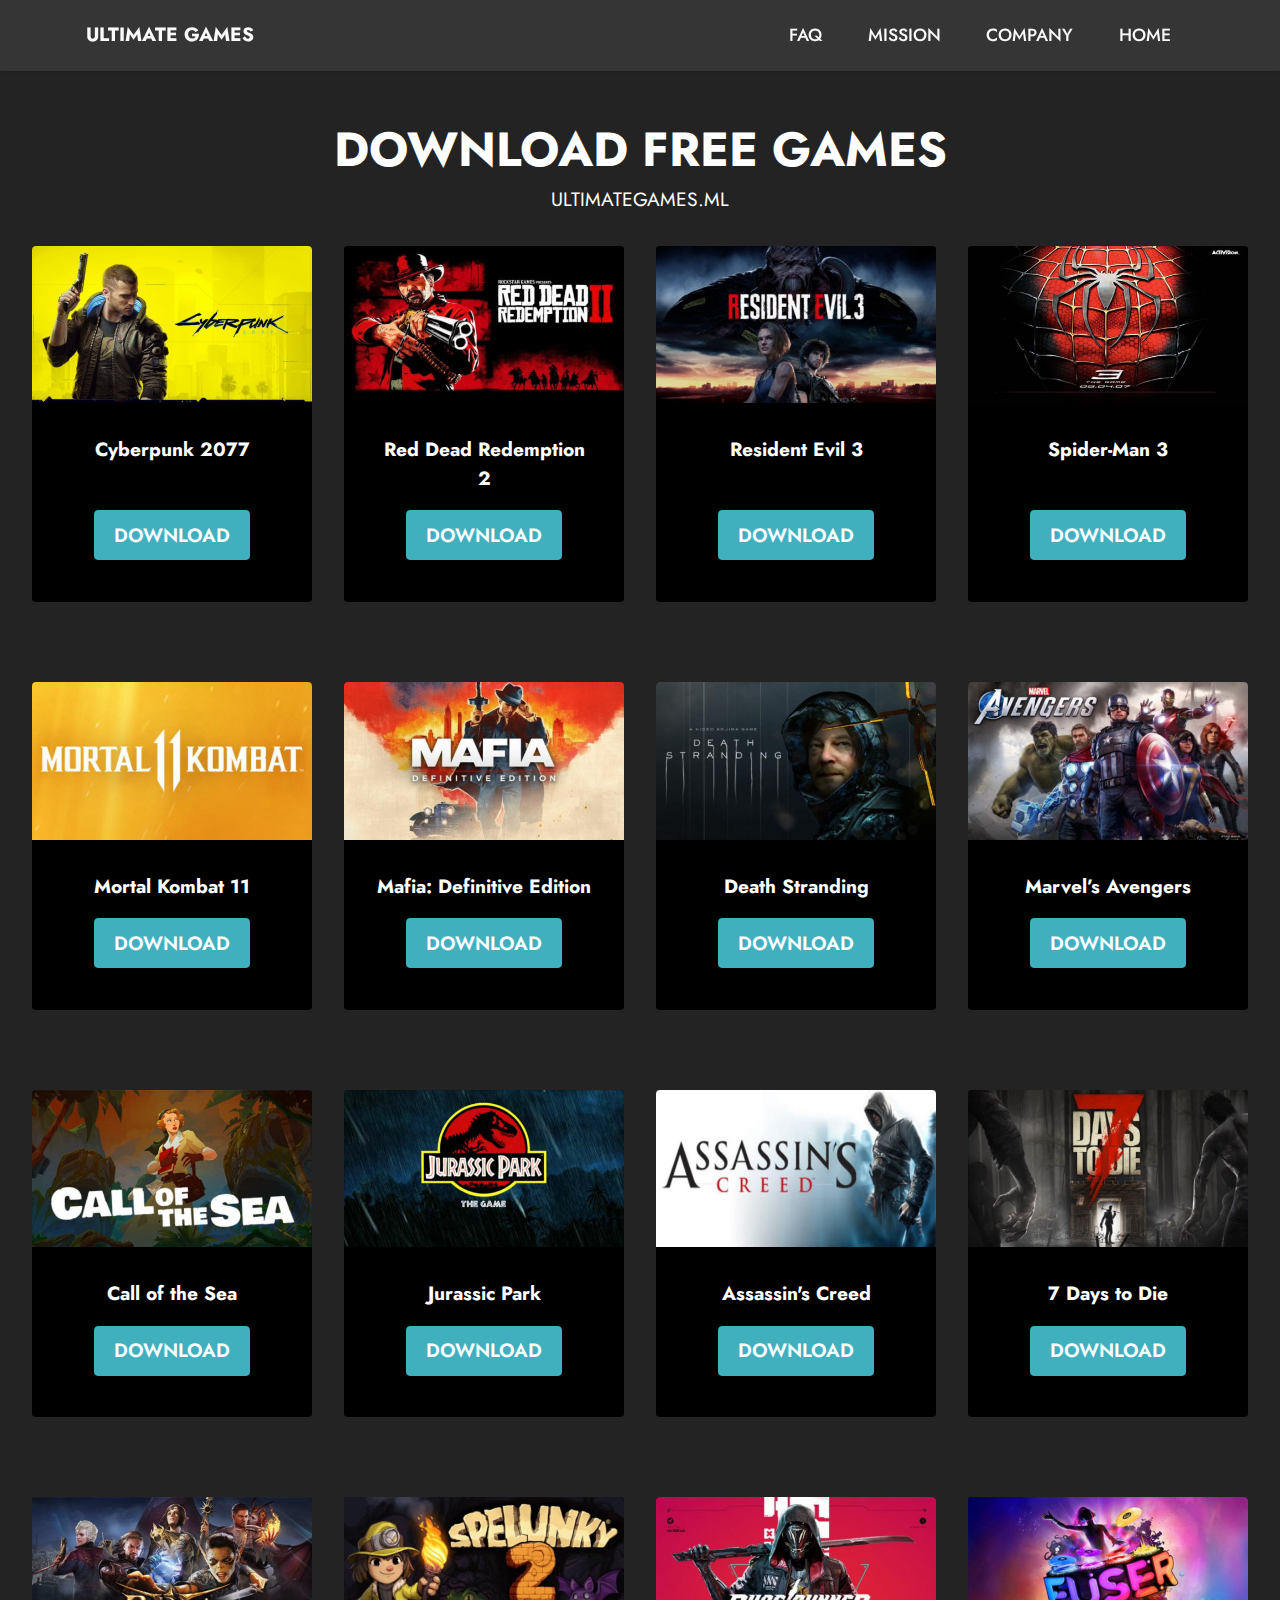
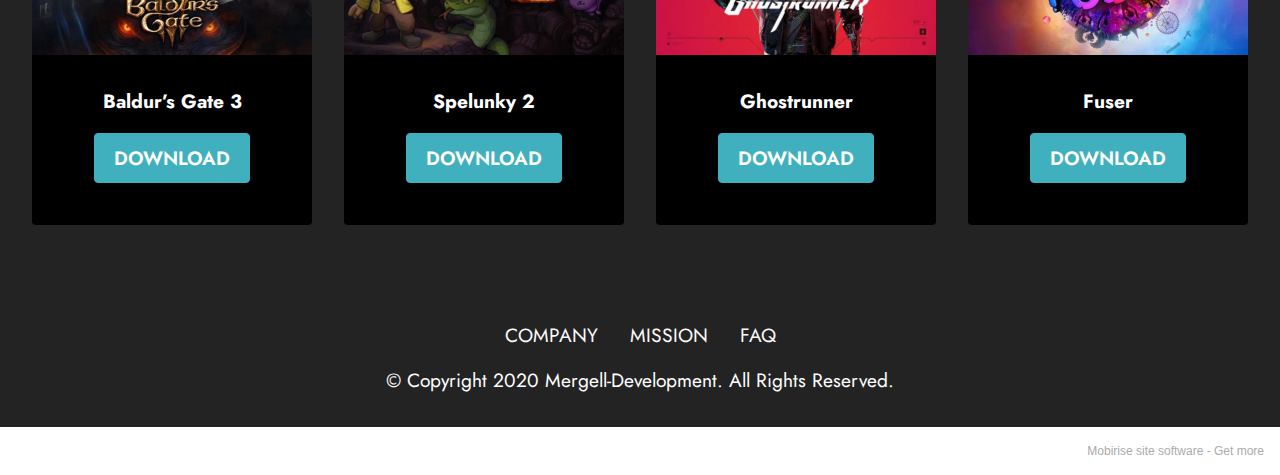
<file: index.html>
<!DOCTYPE html>
<html  >
<head>
  <!-- Site made with Mobirise Website Builder v5.2.0, https://mobirise.com -->
  <meta charset="UTF-8">
  <meta http-equiv="X-UA-Compatible" content="IE=edge">
  <meta name="generator" content="Mobirise v5.2.0, mobirise.com">
  <meta name="viewport" content="width=device-width, initial-scale=1, minimum-scale=1">
  <link rel="shortcut icon" href="assets/images/cropped-ug-udated-icon-128x128.png" type="image/x-icon">
  <meta name="description" content="DOWNLOAD FREE GAMES AT ULTIMATEGAMES.ML">
  
  
  <title>Home</title>
  <link rel="stylesheet" href="assets/tether/tether.min.css">
  <link rel="stylesheet" href="assets/bootstrap/css/bootstrap.min.css">
  <link rel="stylesheet" href="assets/bootstrap/css/bootstrap-grid.min.css">
  <link rel="stylesheet" href="assets/bootstrap/css/bootstrap-reboot.min.css">
  <link rel="stylesheet" href="assets/dropdown/css/style.css">
  <link rel="stylesheet" href="assets/socicon/css/styles.css">
  <link rel="stylesheet" href="assets/theme/css/style.css">
  <link rel="preload" as="style" href="assets/mobirise/css/mbr-additional.css"><link rel="stylesheet" href="assets/mobirise/css/mbr-additional.css" type="text/css">
  
  
  
  
</head>
<body>
  
  <section class="menu menu2 cid-sj4CDtKsRQ" once="menu" id="menu2-2">
    
    <nav class="navbar navbar-dropdown navbar-fixed-top navbar-expand-lg">
        <div class="container">
            <div class="navbar-brand">
                
                <span class="navbar-caption-wrap"><a class="navbar-caption text-white text-primary display-7" href="index.html#top">ULTIMATE GAMES</a></span>
            </div>
            <button class="navbar-toggler" type="button" data-toggle="collapse" data-target="#navbarSupportedContent" aria-controls="navbarNavAltMarkup" aria-expanded="false" aria-label="Toggle navigation">
                <div class="hamburger">
                    <span></span>
                    <span></span>
                    <span></span>
                    <span></span>
                </div>
            </button>
            <div class="collapse navbar-collapse" id="navbarSupportedContent">
                <ul class="navbar-nav nav-dropdown nav-right" data-app-modern-menu="true"><li class="nav-item"><a class="nav-link link text-white text-primary display-4" href="page1.html#top">FAQ</a></li><li class="nav-item"><a class="nav-link link text-white text-primary display-4" href="page2.html#top">MISSION</a></li>
                    <li class="nav-item"><a class="nav-link link text-white text-primary display-4" href="https://www.mergell-development.ga">
                            COMPANY</a></li><li class="nav-item"><a class="nav-link link text-white text-primary display-4" href="index.html#top">HOME</a></li></ul>
                
                
            </div>
        </div>
    </nav>
</section>

<section class="gallery2 cid-sj4tKMm0Fd" id="gallery2-0">
    
    
    <div class="container-fluid">
        <div class="mbr-section-head">
            <h4 class="mbr-section-title mbr-fonts-style align-center mb-0 display-2"><strong>DOWNLOAD FREE GAMES</strong></h4>
            <h5 class="mbr-section-subtitle mbr-fonts-style align-center mb-0 mt-2 display-7">ULTIMATEGAMES.ML</h5>
        </div>
        <div class="row mt-4">
            <div class="item features-image сol-12 col-md-6 col-lg-3">
                <div class="item-wrapper">
                    <div class="item-img">
                        <img src="assets/images/cyberpunk-2077-free-download-506x285.jpg" alt="">
                    </div>
                    <div class="item-content">
                        <h5 class="item-title mbr-fonts-style display-7"><strong>Cyberpunk 2077<br></strong></h5>
                        
                        
                    </div>
                    <div class="mbr-section-btn item-footer mt-2"><a href="https://download191.uploadhaven.com/1/application/zip/0EVJpXaNHGUODl7RcrYYPZNU00Mu4Y9c21o9R1oc.zip?key=Fp6cxTl_cOfBEC7WpkaPQg&expire=1608141100&filename=Cyberpunk.2077.v1.03.zip" class="btn item-btn btn-success display-7" target="_blank">DOWNLOAD</a></div>
                </div>
            </div>
            <div class="item features-image сol-12 col-md-6 col-lg-3">
                <div class="item-wrapper">
                    <div class="item-img">
                        <img src="assets/images/red-dead-redemption-2-free-download-506x285.jpg" alt="">
                    </div>
                    <div class="item-content">
                        <h5 class="item-title mbr-fonts-style display-7"><strong>Red Dead Redemption 2</strong></h5>
                        
                        
                    </div>
                    <div class="mbr-section-btn item-footer mt-2"><a href="https://download161.uploadhaven.com/1/application/zip/lDZAWzLfLRIGpmnDa8SD4SBuWdcGwc73iQP9DZrh.zip?key=0u-Id3obdCmjeFfzhDcTgA&expire=1607968381&filename=Red.Dead.Redemption.2.Fixed.zip" class="btn item-btn btn-success display-7" target="_blank">DOWNLOAD</a></div>
                </div>
            </div>
            <div class="item features-image сol-12 col-md-6 col-lg-3">
                <div class="item-wrapper">
                    <div class="item-img">
                        <img src="assets/images/resident-evil-3-free-download-506x285.jpg" alt="">
                    </div>
                    <div class="item-content">
                        <h5 class="item-title mbr-fonts-style display-7"><strong>Resident Evil 3</strong><br></h5>
                        
                        
                    </div>
                    <div class="mbr-section-btn item-footer mt-2"><a href="https://download171.uploadhaven.com/1/application/zip/Mk2OUP8rfHOn1MqdlhPt3j7FHcVXC5ByQUAQfhsw.zip?key=48td5XACWO2V3raH501Oxw&expire=1607968423&filename=Resident.Evil.3.zip" class="btn item-btn btn-success display-7" target="_blank">DOWNLOAD</a></div>
                </div>
            </div>
            <div class="item features-image сol-12 col-md-6 col-lg-3">
                <div class="item-wrapper">
                    <div class="item-img">
                        <img src="assets/images/spider-man-3-free-download-506x285.jpg" alt="" title="">
                    </div>
                    <div class="item-content">
                        <h5 class="item-title mbr-fonts-style display-7"><strong>Spider-Man 3</strong></h5>
                        
                        
                    </div>
                    <div class="mbr-section-btn item-footer mt-2"><a href="https://download171.uploadhaven.com/1/application/zip/kMxStyBIGtmzKi0pZyxXeangU1eZOhyxzR5WWH5s.zip?key=sUEZTnQx9u2yH4QGy0BaqQ&expire=1607967745&filename=Spider.Man.3.zip" class="btn item-btn btn-success display-7" target="_blank">DOWNLOAD</a></div>
                </div>
            </div>
        </div>
    </div>
</section>

<section class="gallery2 cid-sj4u4oYxoB" id="gallery2-1">
    
    
    <div class="container-fluid">
        
        <div class="row mt-4">
            <div class="item features-image сol-12 col-md-6 col-lg-3">
                <div class="item-wrapper">
                    <div class="item-img">
                        <img src="assets/images/mortal-kombat11-free-download-517x291.jpg" alt="">
                    </div>
                    <div class="item-content">
                        <h5 class="item-title mbr-fonts-style display-7"><strong>Mortal Kombat 11</strong></h5>
                        
                        
                    </div>
                    <div class="mbr-section-btn item-footer mt-2"><a href="https://download171.uploadhaven.com/1/application/zip/zsoblx8dDNzGy9nVsaW9NSLpGjeWO9NlzvxMjibm.zip?key=OjG4S5p6lGpommWjtLDgtA&expire=1607969962&filename=Mortal.Kombat.11.zip" class="btn item-btn btn-success display-7" target="_blank">DOWNLOAD</a></div>
                </div>
            </div>
            <div class="item features-image сol-12 col-md-6 col-lg-3">
                <div class="item-wrapper">
                    <div class="item-img">
                        <img src="assets/images/mafia-definitive-edition-free-download-517x291.jpg" alt="">
                    </div>
                    <div class="item-content">
                        <h5 class="item-title mbr-fonts-style display-7"><strong>Mafia: Definitive Edition</strong></h5>
                        
                        
                    </div>
                    <div class="mbr-section-btn item-footer mt-2"><a href="https://download161.uploadhaven.com/1/application/zip/x4nC1okqr3sXbtBQYlQOlGJhOCLm02OYQmqUxm5s.zip?key=5hsELM_IecZjV2_ligqAWA&expire=1607970151&filename=Mafia.Definitive.Edition.zip" class="btn item-btn btn-success display-7" target="_blank">DOWNLOAD</a></div>
                </div>
            </div>
            <div class="item features-image сol-12 col-md-6 col-lg-3">
                <div class="item-wrapper">
                    <div class="item-img">
                        <img src="assets/images/death-stranding-free-download-517x291.jpg" alt="">
                    </div>
                    <div class="item-content">
                        <h5 class="item-title mbr-fonts-style display-7"><strong>Death Stranding</strong></h5>
                        
                        
                    </div>
                    <div class="mbr-section-btn item-footer mt-2"><a href="https://download161.uploadhaven.com/1/application/zip/7B4eqDZPqQf7LZjKcq4vZD9pjLRmel6uB6OtFzAF.zip?key=I8aQVpSEtyRnAFC_wI6GZQ&expire=1607970294&filename=Death.Stranding.zip" class="btn item-btn btn-success display-7" target="_blank">DOWNLOAD</a></div>
                </div>
            </div>
            <div class="item features-image сol-12 col-md-6 col-lg-3">
                <div class="item-wrapper">
                    <div class="item-img">
                        <img src="assets/images/marvel-avengers-free-download-517x291.jpg" alt="" title="">
                    </div>
                    <div class="item-content">
                        <h5 class="item-title mbr-fonts-style display-7"><strong>Marvel’s Avengers</strong></h5>
                        
                        
                    </div>
                    <div class="mbr-section-btn item-footer mt-2"><a href="https://download171.uploadhaven.com/1/application/zip/tW8NF4jyJXfPYdEQiMiPc3pG00mouhkGIyDRkyaQ.zip?key=lH--rKVZA_JTkZrmcVpqBw&expire=1607970355&filename=Marvels.Avengers.zip" class="btn item-btn btn-success display-7" target="_blank">DOWNLOAD</a></div>
                </div>
            </div>
        </div>
    </div>
</section>

<section class="gallery2 cid-sj7pE7Ncb5" id="gallery2-d">
    
    
    <div class="container-fluid">
        
        <div class="row mt-4">
            <div class="item features-image сol-12 col-md-6 col-lg-3">
                <div class="item-wrapper">
                    <div class="item-img">
                        <img src="assets/images/call-of-the-sea-free-download-506x285.jpg" alt="">
                    </div>
                    <div class="item-content">
                        <h5 class="item-title mbr-fonts-style display-7"><strong>Call of the Sea</strong></h5>
                        
                        
                    </div>
                    <div class="mbr-section-btn item-footer mt-2"><a href="https://download182.uploadhaven.com/1/application/zip/Gg4NTHil6LV7xffhF5cADZCghAlOrcQvNMJzuHeD.zip?key=akh6Dz6oZ-38zqt2msMCAQ&expire=1608009446&filename=Call.of.the.Sea.zip" class="btn item-btn btn-success display-7" target="_blank">DOWNLOAD</a></div>
                </div>
            </div>
            <div class="item features-image сol-12 col-md-6 col-lg-3">
                <div class="item-wrapper">
                    <div class="item-img">
                        <img src="assets/images/jurassic-park-the-game-free-download-506x285.jpg" alt="">
                    </div>
                    <div class="item-content">
                        <h5 class="item-title mbr-fonts-style display-7"><strong>Jurassic Park</strong></h5>
                        
                        
                    </div>
                    <div class="mbr-section-btn item-footer mt-2"><a href="https://download182.uploadhaven.com/1/application/zip/g6XfrhRngS15b3dFdHVpGuFunADE8wYpfKuwWrN3.zip?key=S6dW2HFjcy_uBEAFxDiGqw&expire=1608009499&filename=Jurassic.Park.The.Game.zip" class="btn item-btn btn-success display-7" target="_blank">DOWNLOAD</a></div>
                </div>
            </div>
            <div class="item features-image сol-12 col-md-6 col-lg-3">
                <div class="item-wrapper">
                    <div class="item-img">
                        <img src="assets/images/assassins-creed-free-download-506x285.jpg" alt="">
                    </div>
                    <div class="item-content">
                        <h5 class="item-title mbr-fonts-style display-7"><strong>Assassin's Creed</strong></h5>
                        
                        
                    </div>
                    <div class="mbr-section-btn item-footer mt-2"><a href="https://download171.uploadhaven.com/1/application/zip/9XiPjdnr5DArHd211ciDyxXsMfP6lu2vlTdwpBT1.zip?key=J2l0gcmEL003Vf_NrbTkGQ&expire=1608009562&filename=Assassins.Creed.zip" class="btn item-btn btn-success display-7" target="_blank">DOWNLOAD</a></div>
                </div>
            </div>
            <div class="item features-image сol-12 col-md-6 col-lg-3">
                <div class="item-wrapper">
                    <div class="item-img">
                        <img src="assets/images/7-days-to-die-free-download-506x285.jpg" alt="" title="">
                    </div>
                    <div class="item-content">
                        <h5 class="item-title mbr-fonts-style display-7"><strong>7 Days to Die</strong></h5>
                        
                        
                    </div>
                    <div class="mbr-section-btn item-footer mt-2"><a href="https://download142.uploadhaven.com/1/application/zip/xKoqTqFYkUKBZkyi2QHbTn6yAGdjIkUAM58COCZu.zip?key=iy20zCSkOTBcRXqFlIljeA&expire=1608009624&filename=7.Days.to.Die.Alpha.18.4.B4.zip" class="btn item-btn btn-success display-7" target="_blank">DOWNLOAD</a></div>
                </div>
            </div>
        </div>
    </div>
</section>

<section class="gallery2 cid-sj7sQz7ypU" id="gallery2-e">
    
    
    <div class="container-fluid">
        
        <div class="row mt-4">
            <div class="item features-image сol-12 col-md-6 col-lg-3">
                <div class="item-wrapper">
                    <div class="item-img">
                        <img src="assets/images/baldur-s-gate-3-free-download-506x285.jpg" alt="">
                    </div>
                    <div class="item-content">
                        <h5 class="item-title mbr-fonts-style display-7"><strong>Baldur’s Gate 3</strong></h5>
                        
                        
                    </div>
                    <div class="mbr-section-btn item-footer mt-2"><a href="https://download171.uploadhaven.com/1/application/zip/Q1RD96fJi2V7bTr05XuO6iEPjMdsnCjKGIAq9Gar.zip?key=Uz-I2z2VyhANm0EQqiEukw&expire=1608009935&filename=Baldurs.Gate.3.v4.1.89.3171.zip" class="btn item-btn btn-success display-7" target="_blank">DOWNLOAD<br></a></div>
                </div>
            </div>
            <div class="item features-image сol-12 col-md-6 col-lg-3">
                <div class="item-wrapper">
                    <div class="item-img">
                        <img src="assets/images/spelunky-2-free-download-506x285.jpg" alt="">
                    </div>
                    <div class="item-content">
                        <h5 class="item-title mbr-fonts-style display-7"><strong>Spelunky 2</strong></h5>
                        
                        
                    </div>
                    <div class="mbr-section-btn item-footer mt-2"><a href="https://download161.uploadhaven.com/1/application/zip/jairvMTz1BRnjBjaZGqDctkOeALVpMjzd824xdsq.zip?key=15n3OmV1c77kcPw1BqSfzg&expire=1608009994&filename=Spelunky.2.v1.17.0f.zip" class="btn item-btn btn-success display-7" target="_blank">DOWNLOAD</a></div>
                </div>
            </div>
            <div class="item features-image сol-12 col-md-6 col-lg-3">
                <div class="item-wrapper">
                    <div class="item-img">
                        <img src="assets/images/ghostrunner-free-download-506x285.jpg" alt="">
                    </div>
                    <div class="item-content">
                        <h5 class="item-title mbr-fonts-style display-7"><strong>Ghostrunner</strong></h5>
                        
                        
                    </div>
                    <div class="mbr-section-btn item-footer mt-2"><a href="https://download161.uploadhaven.com/1/application/zip/lfdDlAB7gJxsnOfOrIy1gwdRH6ZtDE3vnvcz8xSb.zip?key=6iaV7zOWfXmgFjzeqJXbPg&expire=1608010090&filename=Ghostrunner.Full.Release.zip" class="btn item-btn btn-success display-7" target="_blank">DOWNLOAD</a></div>
                </div>
            </div>
            <div class="item features-image сol-12 col-md-6 col-lg-3">
                <div class="item-wrapper">
                    <div class="item-img">
                        <img src="assets/images/fuser-free-download-506x285.jpg" alt="" title="">
                    </div>
                    <div class="item-content">
                        <h5 class="item-title mbr-fonts-style display-7"><strong>Fuser</strong></h5>
                        
                        
                    </div>
                    <div class="mbr-section-btn item-footer mt-2"><a href="https://download161.uploadhaven.com/1/application/zip/8xqQaxPplp1r7Fe5KlYBWoapg0C6I136gbwHjofO.zip?key=awMA87xYg79FQYO8wlxXPg&expire=1608010140&filename=Fuser.zip" class="btn item-btn btn-success display-7" target="_blank">DOWNLOAD</a></div>
                </div>
            </div>
        </div>
    </div>
</section>

<section class="footer3 cid-sj4WMzFVdx" once="footers" id="footer3-b">

    

    

    <div class="container-fluid">
        <div class="media-container-row align-center mbr-white">
            <div class="row row-links">
                <ul class="foot-menu">
                    
                    
                    
                    
                    
                <li class="foot-menu-item mbr-fonts-style display-7"><a href="https://www.mergell-development.ga" class="text-white">COMPANY</a></li><li class="foot-menu-item mbr-fonts-style display-7"><a href="page2.html#top" class="text-white">MISSION</a></li><li class="foot-menu-item mbr-fonts-style display-7"><a href="page1.html#top" class="text-white">FAQ</a></li></ul>
            </div>
            
            <div class="row row-copirayt">
                <p class="mbr-text mb-0 mbr-fonts-style mbr-white align-center display-7">
                    © Copyright 2020 Mergell-Development. All Rights Reserved.
                </p>
            </div>
        </div>
    </div>
</section><section style="background-color: #fff; font-family: -apple-system, BlinkMacSystemFont, 'Segoe UI', 'Roboto', 'Helvetica Neue', Arial, sans-serif; color:#aaa; font-size:12px; padding: 0; align-items: center; display: flex;"><a href="https://mobirise.site/g" style="flex: 1 1; height: 3rem; padding-left: 1rem;"></a><p style="flex: 0 0 auto; margin:0; padding-right:1rem;">Mobirise site software - <a href="https://mobirise.site/n" style="color:#aaa;">Get more</a></p></section><script src="assets/web/assets/jquery/jquery.min.js"></script>  <script src="assets/popper/popper.min.js"></script>  <script src="assets/tether/tether.min.js"></script>  <script src="assets/bootstrap/js/bootstrap.min.js"></script>  <script src="assets/smoothscroll/smooth-scroll.js"></script>  <script src="assets/dropdown/js/nav-dropdown.js"></script>  <script src="assets/dropdown/js/navbar-dropdown.js"></script>  <script src="assets/touchswipe/jquery.touch-swipe.min.js"></script>  <script src="assets/theme/js/script.js"></script>  
  
  
</body>
</html>
</file>
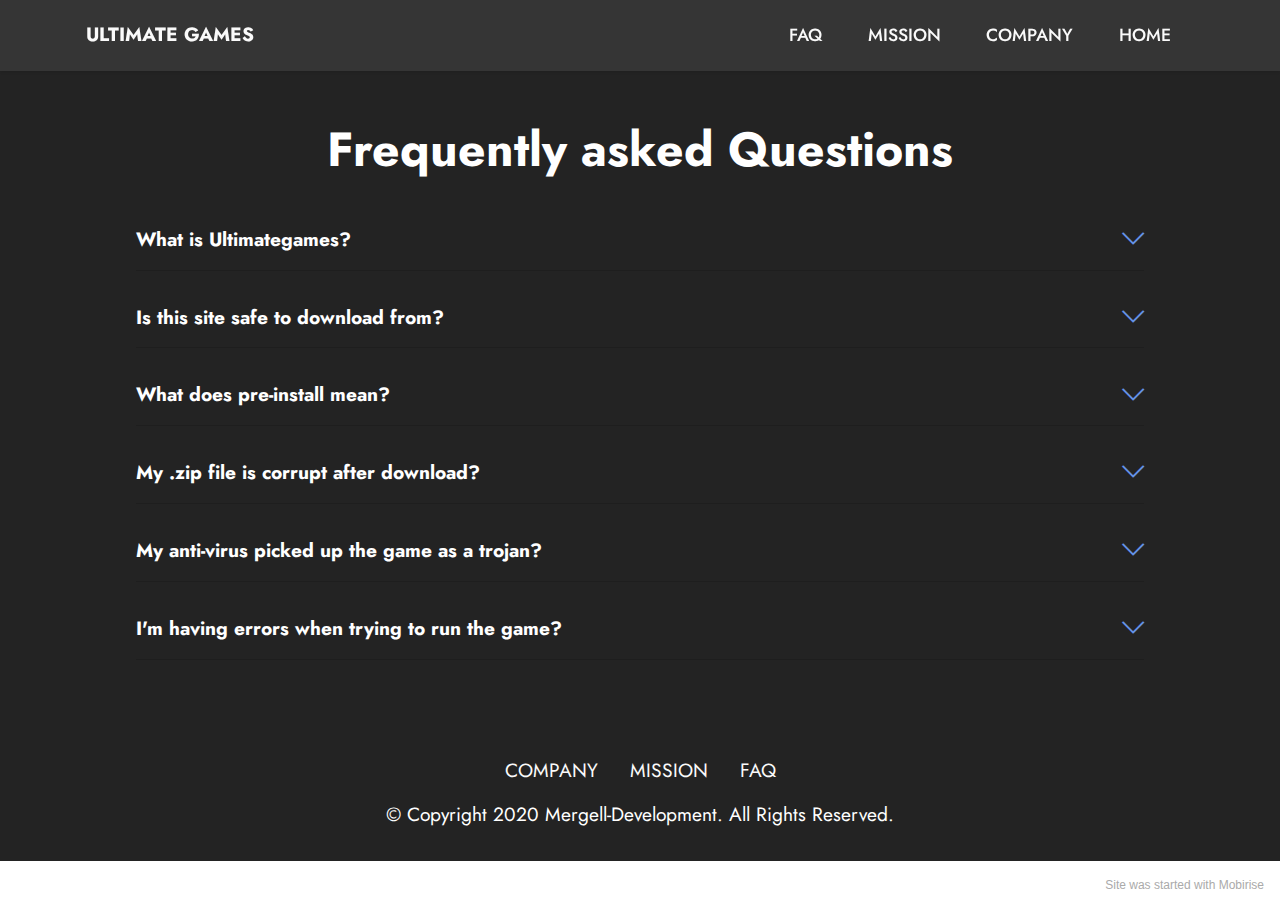
<file: page1.html>
<!DOCTYPE html>
<html  >
<head>
  <!-- Site made with Mobirise Website Builder v5.2.0, https://mobirise.com -->
  <meta charset="UTF-8">
  <meta http-equiv="X-UA-Compatible" content="IE=edge">
  <meta name="generator" content="Mobirise v5.2.0, mobirise.com">
  <meta name="viewport" content="width=device-width, initial-scale=1, minimum-scale=1">
  <link rel="shortcut icon" href="assets/images/cropped-ug-udated-icon-128x128.png" type="image/x-icon">
  <meta name="description" content="">
  
  
  <title>FAQ</title>
  <link rel="stylesheet" href="assets/web/assets/mobirise-icons2/mobirise2.css">
  <link rel="stylesheet" href="assets/web/assets/mobirise-icons/mobirise-icons.css">
  <link rel="stylesheet" href="assets/tether/tether.min.css">
  <link rel="stylesheet" href="assets/bootstrap/css/bootstrap.min.css">
  <link rel="stylesheet" href="assets/bootstrap/css/bootstrap-grid.min.css">
  <link rel="stylesheet" href="assets/bootstrap/css/bootstrap-reboot.min.css">
  <link rel="stylesheet" href="assets/dropdown/css/style.css">
  <link rel="stylesheet" href="assets/socicon/css/styles.css">
  <link rel="stylesheet" href="assets/theme/css/style.css">
  <link rel="preload" as="style" href="assets/mobirise/css/mbr-additional.css"><link rel="stylesheet" href="assets/mobirise/css/mbr-additional.css" type="text/css">
  
  
  
  
</head>
<body>
  
  <section class="menu menu2 cid-sj4CDtKsRQ" once="menu" id="menu2-3">
    
    <nav class="navbar navbar-dropdown navbar-fixed-top navbar-expand-lg">
        <div class="container">
            <div class="navbar-brand">
                
                <span class="navbar-caption-wrap"><a class="navbar-caption text-white text-primary display-7" href="index.html#top">ULTIMATE GAMES</a></span>
            </div>
            <button class="navbar-toggler" type="button" data-toggle="collapse" data-target="#navbarSupportedContent" aria-controls="navbarNavAltMarkup" aria-expanded="false" aria-label="Toggle navigation">
                <div class="hamburger">
                    <span></span>
                    <span></span>
                    <span></span>
                    <span></span>
                </div>
            </button>
            <div class="collapse navbar-collapse" id="navbarSupportedContent">
                <ul class="navbar-nav nav-dropdown nav-right" data-app-modern-menu="true"><li class="nav-item"><a class="nav-link link text-white text-primary display-4" href="page1.html#top">FAQ</a></li><li class="nav-item"><a class="nav-link link text-white text-primary display-4" href="page2.html#top">MISSION</a></li>
                    <li class="nav-item"><a class="nav-link link text-white text-primary display-4" href="https://www.mergell-development.ga">
                            COMPANY</a></li><li class="nav-item"><a class="nav-link link text-white text-primary display-4" href="index.html#top">HOME</a></li></ul>
                
                
            </div>
        </div>
    </nav>
</section>

<section class="content17 cid-sj4QNAzC7Q" id="content17-7">

    

    
    
    <div class="container-fluid">
        
            <div class="row justify-content-center">
                <div class="col-12 col-md-10">
                    <div class="section-head align-center mb-4">
                        <h3 class="mbr-section-title mb-0 mbr-fonts-style display-2"><strong>Frequently&nbsp;asked Questions</strong></h3>
                        
                    </div>
                    
                    <div id="bootstrap-toggle" class="toggle-panel accordionStyles tab-content">
                        <div class="card mb-3">
                            <div class="card-header" role="tab" id="headingOne">
                                <a role="button" class="collapsed panel-title text-black" data-toggle="collapse" data-core="" href="#collapse1_7" aria-expanded="false" aria-controls="collapse1">
                                    <h6 class="panel-title-edit mbr-fonts-style mb-0 display-7"><strong>What is Ultimategames?</strong>
                                </h6>
                                    <span class="sign mbr-iconfont mbri-arrow-down"></span>
                                </a>
                            </div>
                            <div id="collapse1_7" class="panel-collapse noScroll collapse" role="tabpanel" aria-labelledby="headingOne">
                                <div class="panel-body">
                                    <p class="mbr-fonts-style panel-text display-7">UltimateGames is a platform to download all your favorites games without the cost.
<br></p>
                                </div>
                            </div>
                        </div>
                        <div class="card mb-3">
                            <div class="card-header" role="tab" id="headingTwo">
                                <a role="button" class="collapsed panel-title text-black" data-toggle="collapse" data-core="" href="#collapse2_7" aria-expanded="false" aria-controls="collapse2">
                                    <h6 class="panel-title-edit mbr-fonts-style mb-0 display-7"><strong>Is this site safe to download from?</strong>
                                </h6>
                                    <span class="sign mbr-iconfont mbri-arrow-down"></span>
                                </a>

                            </div>
                            <div id="collapse2_7" class="panel-collapse noScroll collapse" role="tabpanel" aria-labelledby="headingTwo">
                                <div class="panel-body">
                                    <p class="mbr-fonts-style panel-text display-7">Yes. All files are checked before release. There are no hidden malware and each game is pre-installed for you.
<br></p>
                                </div>
                            </div>
                        </div>
                        <div class="card mb-3">
                            <div class="card-header" role="tab" id="headingThree">
                                <a role="button" class="collapsed panel-title text-black" data-toggle="collapse" data-core="" href="#collapse3_7" aria-expanded="false" aria-controls="collapse3">
                                    <h6 class="panel-title-edit mbr-fonts-style mb-0 display-7"><strong>What does pre-install mean?</strong></h6>
                                    <span class="sign mbr-iconfont mbri-arrow-down"></span>
                                </a>
                            </div>
                            <div id="collapse3_7" class="panel-collapse noScroll collapse" role="tabpanel" aria-labelledby="headingThree">
                                <div class="panel-body">
                                    <p class="mbr-fonts-style panel-text display-7">Pre-installed means that the game is already installed for you, so you don’t have to. This means all you need to do is download the .zip file, extract it, and run the game. That’s it! Easy, right?
<br></p>
                                </div>
                            </div>
                        </div>
                        <div class="card mb-3">
                            <div class="card-header" role="tab" id="headingThree">
                                <a role="button" class="collapsed panel-title text-black" data-toggle="collapse" data-core="" href="#collapse4_7" aria-expanded="false" aria-controls="collapse4">
                                    <h6 class="panel-title-edit mbr-fonts-style mb-0 display-7"><strong>My .zip file is corrupt after download?</strong></h6>
                                    <span class="sign mbr-iconfont mbri-arrow-down"></span>
                                </a>
                            </div>
                            <div id="collapse4_7" class="panel-collapse noScroll collapse" role="tabpanel" aria-labelledby="headingThree">
                                <div class="panel-body">
                                    <p class="mbr-fonts-style panel-text display-7">Make sure to use Google Chrome when downloading the game. Also, more importantly, Do Not pause the download and resume it again when you’re downloading a game. You must let the game download 100% through without pausing. If you pause the download and then resume it, it will corrupt.
<br></p>
                                </div>
                            </div>
                        </div>
                        <div class="card mb-3">
                            <div class="card-header" role="tab" id="headingThree">
                                <a role="button" class="collapsed panel-title text-black" data-toggle="collapse" data-core="" href="#collapse5_7" aria-expanded="false" aria-controls="collapse5">
                                   <h6 class="panel-title-edit mbr-fonts-style mb-0 display-7"><strong>My anti-virus picked up the game as a trojan?</strong></h6>
                                        <span class="mbr-iconfont mobi-mbri-arrow-down mobi-mbri"></span>
                                </a>
                            </div>
                            <div id="collapse5_7" class="panel-collapse noScroll collapse" role="tabpanel" aria-labelledby="headingThree">
                                <div class="panel-body">
                                    <p class="mbr-fonts-style panel-text display-7">Many anti-virus programs detect game files as a “virus” because the game files contained cracked files which make the game run. A lot of these anti-virus companies get paid to do this, that way you buy the game instead. To prevent this, disable your anti virus, then re-extract the .zip file and the game will run. Every game on this site was tested on our own computers, so you can be insured that it’s not a real virus. Anything your A.V may tell you, is a false positive.
<br></p>
                                </div>
                            </div>
                        </div>
                        <div class="card mb-3">
                            <div class="card-header" role="tab" id="headingThree">
                                <a role="button" class="collapsed panel-title text-black" data-toggle="collapse" data-core="" href="#collapse6_7" aria-expanded="false" aria-controls="collapse6">
                                    <h6 class="panel-title-edit mbr-fonts-style mb-0 display-7"><strong>I'm having errors when trying to run the game?</strong></h6>
                                    <span class="mbr-iconfont mobi-mbri-arrow-down mobi-mbri"></span>
                                </a>
                            </div>
                            <div id="collapse6_7" class="panel-collapse noScroll collapse" role="tabpanel" aria-labelledby="headingThree">
                                <div class="panel-body">
                                    <p class="mbr-fonts-style panel-text display-7">99% of the time, the errors come from missing programs. Check for a Redist or _CommonRedist folder, and be sure to install all the required software in those folders: DirectX, vcredist, DotNet, etc.
<br>
<br>Another useful tip is to disable any form of anti virus programs AND windows defender if the game doesn’t run. Usually, you don’t need to do this, but some AV detect the game files as a “crack” and remove them.
<br></p>
                                </div>
                            </div>
                        </div>
                    </div>
                </div>
            </div>
        </div>
</section>

<section class="footer3 cid-sj4WMzFVdx" once="footers" id="footer3-b">

    

    

    <div class="container-fluid">
        <div class="media-container-row align-center mbr-white">
            <div class="row row-links">
                <ul class="foot-menu">
                    
                    
                    
                    
                    
                <li class="foot-menu-item mbr-fonts-style display-7"><a href="https://www.mergell-development.ga" class="text-white">COMPANY</a></li><li class="foot-menu-item mbr-fonts-style display-7"><a href="page2.html#top" class="text-white">MISSION</a></li><li class="foot-menu-item mbr-fonts-style display-7"><a href="page1.html#top" class="text-white">FAQ</a></li></ul>
            </div>
            
            <div class="row row-copirayt">
                <p class="mbr-text mb-0 mbr-fonts-style mbr-white align-center display-7">
                    © Copyright 2020 Mergell-Development. All Rights Reserved.
                </p>
            </div>
        </div>
    </div>
</section><section style="background-color: #fff; font-family: -apple-system, BlinkMacSystemFont, 'Segoe UI', 'Roboto', 'Helvetica Neue', Arial, sans-serif; color:#aaa; font-size:12px; padding: 0; align-items: center; display: flex;"><a href="https://mobirise.site/e" style="flex: 1 1; height: 3rem; padding-left: 1rem;"></a><p style="flex: 0 0 auto; margin:0; padding-right:1rem;">Site was <a href="https://mobirise.site/h" style="color:#aaa;">started with</a> Mobirise</p></section><script src="assets/web/assets/jquery/jquery.min.js"></script>  <script src="assets/popper/popper.min.js"></script>  <script src="assets/tether/tether.min.js"></script>  <script src="assets/bootstrap/js/bootstrap.min.js"></script>  <script src="assets/smoothscroll/smooth-scroll.js"></script>  <script src="assets/dropdown/js/nav-dropdown.js"></script>  <script src="assets/dropdown/js/navbar-dropdown.js"></script>  <script src="assets/touchswipe/jquery.touch-swipe.min.js"></script>  <script src="assets/mbr-switch-arrow/mbr-switch-arrow.js"></script>  <script src="assets/theme/js/script.js"></script>  
  
  
</body>
</html>
</file>
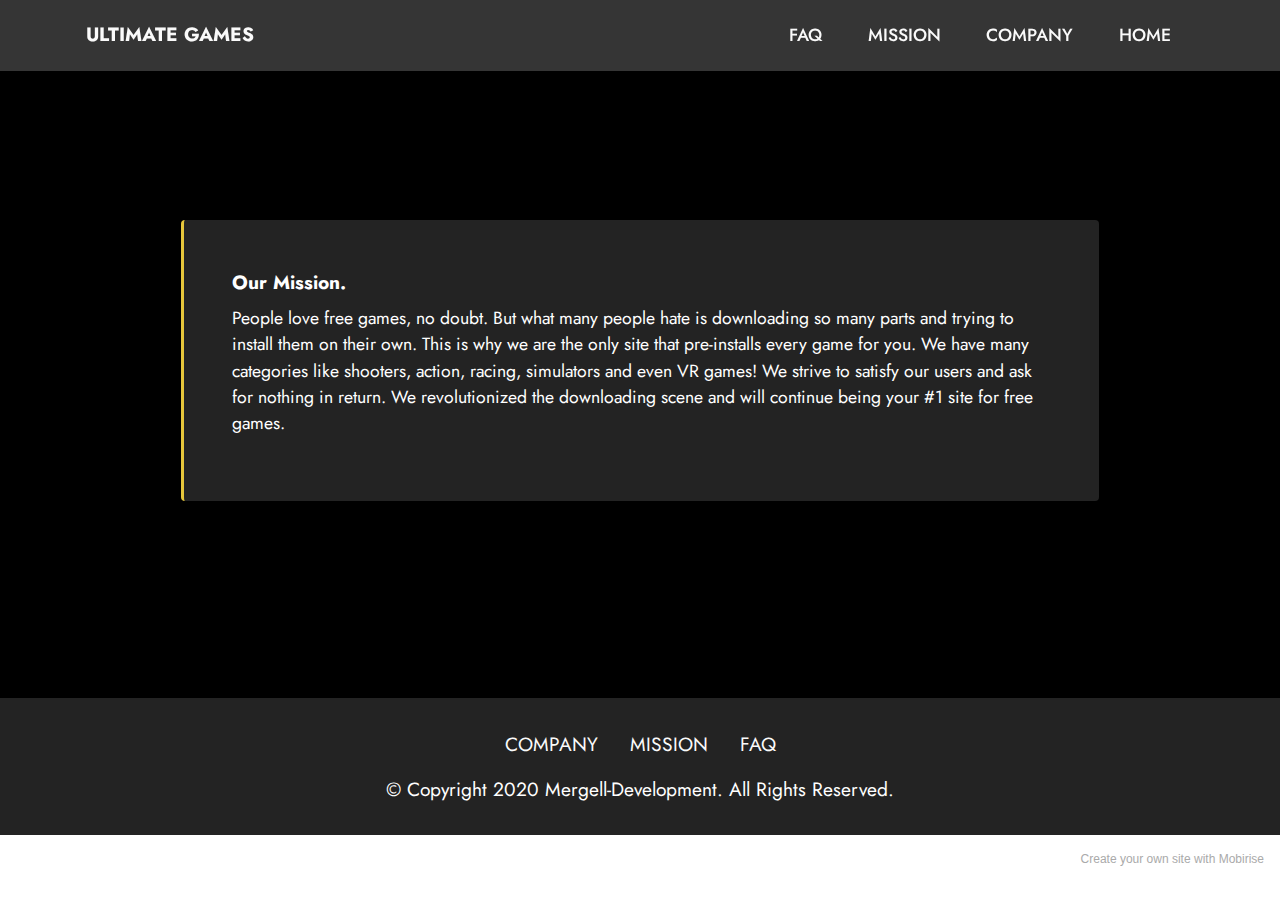
<file: page2.html>
<!DOCTYPE html>
<html  >
<head>
  <!-- Site made with Mobirise Website Builder v5.2.0, https://mobirise.com -->
  <meta charset="UTF-8">
  <meta http-equiv="X-UA-Compatible" content="IE=edge">
  <meta name="generator" content="Mobirise v5.2.0, mobirise.com">
  <meta name="viewport" content="width=device-width, initial-scale=1, minimum-scale=1">
  <link rel="shortcut icon" href="assets/images/cropped-ug-udated-icon-128x128.png" type="image/x-icon">
  <meta name="description" content="">
  
  
  <title>Mission</title>
  <link rel="stylesheet" href="assets/tether/tether.min.css">
  <link rel="stylesheet" href="assets/bootstrap/css/bootstrap.min.css">
  <link rel="stylesheet" href="assets/bootstrap/css/bootstrap-grid.min.css">
  <link rel="stylesheet" href="assets/bootstrap/css/bootstrap-reboot.min.css">
  <link rel="stylesheet" href="assets/dropdown/css/style.css">
  <link rel="stylesheet" href="assets/socicon/css/styles.css">
  <link rel="stylesheet" href="assets/theme/css/style.css">
  <link rel="preload" as="style" href="assets/mobirise/css/mbr-additional.css"><link rel="stylesheet" href="assets/mobirise/css/mbr-additional.css" type="text/css">
  
  
  
  
</head>
<body>
  
  <section class="menu menu2 cid-sj4CDtKsRQ" once="menu" id="menu2-8">
    
    <nav class="navbar navbar-dropdown navbar-fixed-top navbar-expand-lg">
        <div class="container">
            <div class="navbar-brand">
                
                <span class="navbar-caption-wrap"><a class="navbar-caption text-white text-primary display-7" href="index.html#top">ULTIMATE GAMES</a></span>
            </div>
            <button class="navbar-toggler" type="button" data-toggle="collapse" data-target="#navbarSupportedContent" aria-controls="navbarNavAltMarkup" aria-expanded="false" aria-label="Toggle navigation">
                <div class="hamburger">
                    <span></span>
                    <span></span>
                    <span></span>
                    <span></span>
                </div>
            </button>
            <div class="collapse navbar-collapse" id="navbarSupportedContent">
                <ul class="navbar-nav nav-dropdown nav-right" data-app-modern-menu="true"><li class="nav-item"><a class="nav-link link text-white text-primary display-4" href="page1.html#top">FAQ</a></li><li class="nav-item"><a class="nav-link link text-white text-primary display-4" href="page2.html#top">MISSION</a></li>
                    <li class="nav-item"><a class="nav-link link text-white text-primary display-4" href="https://www.mergell-development.ga">
                            COMPANY</a></li><li class="nav-item"><a class="nav-link link text-white text-primary display-4" href="index.html#top">HOME</a></li></ul>
                
                
            </div>
        </div>
    </nav>
</section>

<section class="content7 cid-sj4VPYPfCs" id="content7-a">
    
    <div class="container">
        <div class="row justify-content-center">
            <div class="col-12 col-md-10">
                <blockquote>
                <h5 class="mbr-section-title mbr-fonts-style mb-2 display-7"><strong>Our Mission.</strong></h5>
                <p class="mbr-text mbr-fonts-style display-4">People love free games, no doubt. But what many people hate is downloading so many parts and trying to install them on their own. This is why we are the only site that pre-installs every game for you. We have many categories like shooters, action, racing, simulators and even VR games! We strive to satisfy our users and ask for nothing in return. We revolutionized the downloading scene and will continue being your #1 site for free games.</p></blockquote>
            </div>
        </div>
    </div>
</section>

<section class="footer3 cid-sj4WMzFVdx" once="footers" id="footer3-b">

    

    

    <div class="container-fluid">
        <div class="media-container-row align-center mbr-white">
            <div class="row row-links">
                <ul class="foot-menu">
                    
                    
                    
                    
                    
                <li class="foot-menu-item mbr-fonts-style display-7"><a href="https://www.mergell-development.ga" class="text-white">COMPANY</a></li><li class="foot-menu-item mbr-fonts-style display-7"><a href="page2.html#top" class="text-white">MISSION</a></li><li class="foot-menu-item mbr-fonts-style display-7"><a href="page1.html#top" class="text-white">FAQ</a></li></ul>
            </div>
            
            <div class="row row-copirayt">
                <p class="mbr-text mb-0 mbr-fonts-style mbr-white align-center display-7">
                    © Copyright 2020 Mergell-Development. All Rights Reserved.
                </p>
            </div>
        </div>
    </div>
</section><section style="background-color: #fff; font-family: -apple-system, BlinkMacSystemFont, 'Segoe UI', 'Roboto', 'Helvetica Neue', Arial, sans-serif; color:#aaa; font-size:12px; padding: 0; align-items: center; display: flex;"><a href="https://mobirise.site/o" style="flex: 1 1; height: 3rem; padding-left: 1rem;"></a><p style="flex: 0 0 auto; margin:0; padding-right:1rem;">Create your own site with <a href="https://mobirise.site/z" style="color:#aaa;">Mobirise</a></p></section><script src="assets/web/assets/jquery/jquery.min.js"></script>  <script src="assets/popper/popper.min.js"></script>  <script src="assets/tether/tether.min.js"></script>  <script src="assets/bootstrap/js/bootstrap.min.js"></script>  <script src="assets/smoothscroll/smooth-scroll.js"></script>  <script src="assets/dropdown/js/nav-dropdown.js"></script>  <script src="assets/dropdown/js/navbar-dropdown.js"></script>  <script src="assets/touchswipe/jquery.touch-swipe.min.js"></script>  <script src="assets/theme/js/script.js"></script>  
  
  
</body>
</html>
</file>
<file: assets/dropdown/css/style.css>
.navbar-dropdown {
  left: 0;
  padding: 0;
  position: absolute;
  right: 0;
  top: 0;
  transition: all 0.45s ease;
  z-index: 1030;
  background: #282828; }
  .navbar-dropdown .navbar-logo {
    margin-right: 0.8rem;
    transition: margin 0.3s ease-in-out;
    vertical-align: middle; }
    .navbar-dropdown .navbar-logo img {
      height: 3.125rem;
      transition: all 0.3s ease-in-out; }
    .navbar-dropdown .navbar-logo.mbr-iconfont {
      font-size: 3.125rem;
      line-height: 3.125rem; }
  .navbar-dropdown .navbar-caption {
    font-weight: 700;
    white-space: normal;
    vertical-align: -4px;
    line-height: 3.125rem !important; }
    .navbar-dropdown .navbar-caption, .navbar-dropdown .navbar-caption:hover {
      color: inherit;
      text-decoration: none; }
  .navbar-dropdown .mbr-iconfont + .navbar-caption {
    vertical-align: -1px; }
  .navbar-dropdown.navbar-fixed-top {
    position: fixed; }
  .navbar-dropdown .navbar-brand span {
    vertical-align: -4px; }
  .navbar-dropdown.bg-color.transparent {
    background: none; }
  .navbar-dropdown.navbar-short .navbar-brand {
    padding: 0.625rem 0; }
    .navbar-dropdown.navbar-short .navbar-brand span {
      vertical-align: -1px; }
  .navbar-dropdown.navbar-short .navbar-caption {
    line-height: 2.375rem !important;
    vertical-align: -2px; }
  .navbar-dropdown.navbar-short .navbar-logo {
    margin-right: 0.5rem; }
    .navbar-dropdown.navbar-short .navbar-logo img {
      height: 2.375rem; }
    .navbar-dropdown.navbar-short .navbar-logo.mbr-iconfont {
      font-size: 2.375rem;
      line-height: 2.375rem; }
  .navbar-dropdown.navbar-short .mbr-table-cell {
    height: 3.625rem; }
  .navbar-dropdown .navbar-close {
    left: 0.6875rem;
    position: fixed;
    top: 0.75rem;
    z-index: 1000; }
  .navbar-dropdown .hamburger-icon {
    content: "";
    display: inline-block;
    vertical-align: middle;
    width: 16px;
    -webkit-box-shadow: 0 -6px 0 1px #282828,0 0 0 1px #282828,0 6px 0 1px #282828;
    -moz-box-shadow: 0 -6px 0 1px #282828,0 0 0 1px #282828,0 6px 0 1px #282828;
    box-shadow: 0 -6px 0 1px #282828,0 0 0 1px #282828,0 6px 0 1px #282828; }

.dropdown-menu .dropdown-toggle[data-toggle="dropdown-submenu"]::after {
  border-bottom: 0.35em solid transparent;
  border-left: 0.35em solid;
  border-right: 0;
  border-top: 0.35em solid transparent;
  margin-left: 0.3rem; }

.dropdown-menu .dropdown-item:focus {
  outline: 0; }

.nav-dropdown {
  font-size: 0.75rem;
  font-weight: 500;
  height: auto !important; }
  .nav-dropdown .nav-btn {
    padding-left: 1rem; }
  .nav-dropdown .link {
    margin: .667em 1.667em;
    font-weight: 500;
    padding: 0;
    transition: color .2s ease-in-out; }
    .nav-dropdown .link.dropdown-toggle {
      margin-right: 2.583em; }
      .nav-dropdown .link.dropdown-toggle::after {
        margin-left: .25rem;
        border-top: 0.35em solid;
        border-right: 0.35em solid transparent;
        border-left: 0.35em solid transparent;
        border-bottom: 0; }
      .nav-dropdown .link.dropdown-toggle[aria-expanded="true"] {
        margin: 0;
        padding: 0.667em 3.263em  0.667em 1.667em; }
  .nav-dropdown .link::after,
  .nav-dropdown .dropdown-item::after {
    color: inherit; }
  .nav-dropdown .btn {
    font-size: 0.75rem;
    font-weight: 700;
    letter-spacing: 0;
    margin-bottom: 0;
    padding-left: 1.25rem;
    padding-right: 1.25rem; }
  .nav-dropdown .dropdown-menu {
    border-radius: 0;
    border: 0;
    left: 0;
    margin: 0;
    padding-bottom: 1.25rem;
    padding-top: 1.25rem;
    position: relative; }
  .nav-dropdown .dropdown-submenu {
    margin-left: 0.125rem;
    top: 0; }
  .nav-dropdown .dropdown-item {
    font-weight: 500;
    line-height: 2;
    padding: 0.3846em 4.615em 0.3846em 1.5385em;
    position: relative;
    transition: color .2s ease-in-out, background-color .2s ease-in-out; }
    .nav-dropdown .dropdown-item::after {
      margin-top: -0.3077em;
      position: absolute;
      right: 1.1538em;
      top: 50%; }
    .nav-dropdown .dropdown-item:focus, .nav-dropdown .dropdown-item:hover {
      background: none; }

@media (max-width: 767px) {
  .nav-dropdown.navbar-toggleable-sm {
    bottom: 0;
    display: none;
    left: 0;
    overflow-x: hidden;
    position: fixed;
    top: 0;
    transform: translateX(-100%);
    -ms-transform: translateX(-100%);
    -webkit-transform: translateX(-100%);
    width: 18.75rem;
    z-index: 999; } }
.nav-dropdown.navbar-toggleable-xl {
  bottom: 0;
  display: none;
  left: 0;
  overflow-x: hidden;
  position: fixed;
  top: 0;
  transform: translateX(-100%);
  -ms-transform: translateX(-100%);
  -webkit-transform: translateX(-100%);
  width: 18.75rem;
  z-index: 999; }

.nav-dropdown-sm {
  display: block !important;
  overflow-x: hidden;
  overflow: auto;
  padding-top: 3.875rem; }
  .nav-dropdown-sm::after {
    content: "";
    display: block;
    height: 3rem;
    width: 100%; }
  .nav-dropdown-sm.collapse.in ~ .navbar-close {
    display: block !important; }
  .nav-dropdown-sm.collapsing, .nav-dropdown-sm.collapse.in {
    transform: translateX(0);
    -ms-transform: translateX(0);
    -webkit-transform: translateX(0);
    transition: all 0.25s ease-out;
    -webkit-transition: all 0.25s ease-out;
    background: #282828; }
  .nav-dropdown-sm.collapsing[aria-expanded="false"] {
    transform: translateX(-100%);
    -ms-transform: translateX(-100%);
    -webkit-transform: translateX(-100%); }
  .nav-dropdown-sm .nav-item {
    display: block;
    margin-left: 0 !important;
    padding-left: 0; }
  .nav-dropdown-sm .link,
  .nav-dropdown-sm .dropdown-item {
    border-top: 1px dotted rgba(255, 255, 255, 0.1);
    font-size: 0.8125rem;
    line-height: 1.6;
    margin: 0 !important;
    padding: 0.875rem 2.4rem 0.875rem 1.5625rem !important;
    position: relative;
    white-space: normal; }
    .nav-dropdown-sm .link:focus, .nav-dropdown-sm .link:hover,
    .nav-dropdown-sm .dropdown-item:focus,
    .nav-dropdown-sm .dropdown-item:hover {
      background: rgba(0, 0, 0, 0.2) !important;
      color: #c0a375; }
  .nav-dropdown-sm .nav-btn {
    position: relative;
    padding: 1.5625rem 1.5625rem 0 1.5625rem; }
    .nav-dropdown-sm .nav-btn::before {
      border-top: 1px dotted rgba(255, 255, 255, 0.1);
      content: "";
      left: 0;
      position: absolute;
      top: 0;
      width: 100%; }
    .nav-dropdown-sm .nav-btn + .nav-btn {
      padding-top: 0.625rem; }
      .nav-dropdown-sm .nav-btn + .nav-btn::before {
        display: none; }
  .nav-dropdown-sm .btn {
    padding: 0.625rem 0; }
  .nav-dropdown-sm .dropdown-toggle[data-toggle="dropdown-submenu"]::after {
    margin-left: .25rem;
    border-top: 0.35em solid;
    border-right: 0.35em solid transparent;
    border-left: 0.35em solid transparent;
    border-bottom: 0; }
  .nav-dropdown-sm .dropdown-toggle[data-toggle="dropdown-submenu"][aria-expanded="true"]::after {
    border-top: 0;
    border-right: 0.35em solid transparent;
    border-left: 0.35em solid transparent;
    border-bottom: 0.35em solid; }
  .nav-dropdown-sm .dropdown-menu {
    margin: 0;
    padding: 0;
    position: relative;
    top: 0;
    left: 0;
    width: 100%;
    border: 0;
    float: none;
    border-radius: 0;
    background: none; }
  .nav-dropdown-sm .dropdown-submenu {
    left: 100%;
    margin-left: 0.125rem;
    margin-top: -1.25rem;
    top: 0; }

.navbar-toggleable-sm .nav-dropdown .dropdown-menu {
  position: absolute; }

.navbar-toggleable-sm .nav-dropdown .dropdown-submenu {
  left: 100%;
  margin-left: 0.125rem;
  margin-top: -1.25rem;
  top: 0; }

.navbar-toggleable-sm.opened .nav-dropdown .dropdown-menu {
  position: relative; }

.navbar-toggleable-sm.opened .nav-dropdown .dropdown-submenu {
  left: 0;
  margin-left: 00rem;
  margin-top: 0rem;
  top: 0; }

.is-builder .nav-dropdown.collapsing {
  transition: none !important; }

/*# sourceMappingURL=style.css.map */
</file>
<file: assets/socicon/css/styles.css>
@charset "UTF-8";

@font-face {
  font-family: 'Socicon';
  src:  url('../fonts/socicon.eot');
  src:  url('../fonts/socicon.eot?#iefix') format('embedded-opentype'),
    url('../fonts/socicon.woff2') format('woff2'),
    url('../fonts/socicon.ttf') format('truetype'),
    url('../fonts/socicon.woff') format('woff'),
    url('../fonts/socicon.svg#socicon') format('svg');
  font-weight: normal;
  font-style: normal;
}

[data-icon]:before {
  font-family: "socicon" !important;
  content: attr(data-icon);
  font-style: normal !important;
  font-weight: normal !important;
  font-variant: normal !important;
  text-transform: none !important;
  speak: none;
  line-height: 1;
  -webkit-font-smoothing: antialiased;
  -moz-osx-font-smoothing: grayscale;
}

[class^="socicon-"], [class*=" socicon-"] {
  /* use !important to prevent issues with browser extensions that change fonts */
  font-family: 'Socicon' !important;
  speak: none;
  font-style: normal;
  font-weight: normal;
  font-variant: normal;
  text-transform: none;
  line-height: 1;

  /* Better Font Rendering =========== */
  -webkit-font-smoothing: antialiased;
  -moz-osx-font-smoothing: grayscale;
}

.socicon-eitaa:before {
  content: "\e97c";
}
.socicon-soroush:before {
  content: "\e97d";
}
.socicon-bale:before {
  content: "\e97e";
}
.socicon-zazzle:before {
  content: "\e97b";
}
.socicon-society6:before {
  content: "\e97a";
}
.socicon-redbubble:before {
  content: "\e979";
}
.socicon-avvo:before {
  content: "\e978";
}
.socicon-stitcher:before {
  content: "\e977";
}
.socicon-googlehangouts:before {
  content: "\e974";
}
.socicon-dlive:before {
  content: "\e975";
}
.socicon-vsco:before {
  content: "\e976";
}
.socicon-flipboard:before {
  content: "\e973";
}
.socicon-ubuntu:before {
  content: "\e958";
}
.socicon-artstation:before {
  content: "\e959";
}
.socicon-invision:before {
  content: "\e95a";
}
.socicon-torial:before {
  content: "\e95b";
}
.socicon-collectorz:before {
  content: "\e95c";
}
.socicon-seenthis:before {
  content: "\e95d";
}
.socicon-googleplaymusic:before {
  content: "\e95e";
}
.socicon-debian:before {
  content: "\e95f";
}
.socicon-filmfreeway:before {
  content: "\e960";
}
.socicon-gnome:before {
  content: "\e961";
}
.socicon-itchio:before {
  content: "\e962";
}
.socicon-jamendo:before {
  content: "\e963";
}
.socicon-mix:before {
  content: "\e964";
}
.socicon-sharepoint:before {
  content: "\e965";
}
.socicon-tinder:before {
  content: "\e966";
}
.socicon-windguru:before {
  content: "\e967";
}
.socicon-cdbaby:before {
  content: "\e968";
}
.socicon-elementaryos:before {
  content: "\e969";
}
.socicon-stage32:before {
  content: "\e96a";
}
.socicon-tiktok:before {
  content: "\e96b";
}
.socicon-gitter:before {
  content: "\e96c";
}
.socicon-letterboxd:before {
  content: "\e96d";
}
.socicon-threema:before {
  content: "\e96e";
}
.socicon-splice:before {
  content: "\e96f";
}
.socicon-metapop:before {
  content: "\e970";
}
.socicon-naver:before {
  content: "\e971";
}
.socicon-remote:before {
  content: "\e972";
}
.socicon-internet:before {
  content: "\e957";
}
.socicon-moddb:before {
  content: "\e94b";
}
.socicon-indiedb:before {
  content: "\e94c";
}
.socicon-traxsource:before {
  content: "\e94d";
}
.socicon-gamefor:before {
  content: "\e94e";
}
.socicon-pixiv:before {
  content: "\e94f";
}
.socicon-myanimelist:before {
  content: "\e950";
}
.socicon-blackberry:before {
  content: "\e951";
}
.socicon-wickr:before {
  content: "\e952";
}
.socicon-spip:before {
  content: "\e953";
}
.socicon-napster:before {
  content: "\e954";
}
.socicon-beatport:before {
  content: "\e955";
}
.socicon-hackerone:before {
  content: "\e956";
}
.socicon-hackernews:before {
  content: "\e946";
}
.socicon-smashwords:before {
  content: "\e947";
}
.socicon-kobo:before {
  content: "\e948";
}
.socicon-bookbub:before {
  content: "\e949";
}
.socicon-mailru:before {
  content: "\e94a";
}
.socicon-gitlab:before {
  content: "\e945";
}
.socicon-instructables:before {
  content: "\e944";
}
.socicon-portfolio:before {
  content: "\e943";
}
.socicon-codered:before {
  content: "\e940";
}
.socicon-origin:before {
  content: "\e941";
}
.socicon-nextdoor:before {
  content: "\e942";
}
.socicon-udemy:before {
  content: "\e93f";
}
.socicon-livemaster:before {
  content: "\e93e";
}
.socicon-crunchbase:before {
  content: "\e93b";
}
.socicon-homefy:before {
  content: "\e93c";
}
.socicon-calendly:before {
  content: "\e93d";
}
.socicon-realtor:before {
  content: "\e90f";
}
.socicon-tidal:before {
  content: "\e910";
}
.socicon-qobuz:before {
  content: "\e911";
}
.socicon-natgeo:before {
  content: "\e912";
}
.socicon-mastodon:before {
  content: "\e913";
}
.socicon-unsplash:before {
  content: "\e914";
}
.socicon-homeadvisor:before {
  content: "\e915";
}
.socicon-angieslist:before {
  content: "\e916";
}
.socicon-codepen:before {
  content: "\e917";
}
.socicon-slack:before {
  content: "\e918";
}
.socicon-openaigym:before {
  content: "\e919";
}
.socicon-logmein:before {
  content: "\e91a";
}
.socicon-fiverr:before {
  content: "\e91b";
}
.socicon-gotomeeting:before {
  content: "\e91c";
}
.socicon-aliexpress:before {
  content: "\e91d";
}
.socicon-guru:before {
  content: "\e91e";
}
.socicon-appstore:before {
  content: "\e91f";
}
.socicon-homes:before {
  content: "\e920";
}
.socicon-zoom:before {
  content: "\e921";
}
.socicon-alibaba:before {
  content: "\e922";
}
.socicon-craigslist:before {
  content: "\e923";
}
.socicon-wix:before {
  content: "\e924";
}
.socicon-redfin:before {
  content: "\e925";
}
.socicon-googlecalendar:before {
  content: "\e926";
}
.socicon-shopify:before {
  content: "\e927";
}
.socicon-freelancer:before {
  content: "\e928";
}
.socicon-seedrs:before {
  content: "\e929";
}
.socicon-bing:before {
  content: "\e92a";
}
.socicon-doodle:before {
  content: "\e92b";
}
.socicon-bonanza:before {
  content: "\e92c";
}
.socicon-squarespace:before {
  content: "\e92d";
}
.socicon-toptal:before {
  content: "\e92e";
}
.socicon-gust:before {
  content: "\e92f";
}
.socicon-ask:before {
  content: "\e930";
}
.socicon-trulia:before {
  content: "\e931";
}
.socicon-loomly:before {
  content: "\e932";
}
.socicon-ghost:before {
  content: "\e933";
}
.socicon-upwork:before {
  content: "\e934";
}
.socicon-fundable:before {
  content: "\e935";
}
.socicon-booking:before {
  content: "\e936";
}
.socicon-googlemaps:before {
  content: "\e937";
}
.socicon-zillow:before {
  content: "\e938";
}
.socicon-niconico:before {
  content: "\e939";
}
.socicon-toneden:before {
  content: "\e93a";
}
.socicon-augment:before {
  content: "\e908";
}
.socicon-bitbucket:before {
  content: "\e909";
}
.socicon-fyuse:before {
  content: "\e90a";
}
.socicon-yt-gaming:before {
  content: "\e90b";
}
.socicon-sketchfab:before {
  content: "\e90c";
}
.socicon-mobcrush:before {
  content: "\e90d";
}
.socicon-microsoft:before {
  content: "\e90e";
}
.socicon-pandora:before {
  content: "\e907";
}
.socicon-messenger:before {
  content: "\e906";
}
.socicon-gamewisp:before {
  content: "\e905";
}
.socicon-bloglovin:before {
  content: "\e904";
}
.socicon-tunein:before {
  content: "\e903";
}
.socicon-gamejolt:before {
  content: "\e901";
}
.socicon-trello:before {
  content: "\e902";
}
.socicon-spreadshirt:before {
  content: "\e900";
}
.socicon-500px:before {
  content: "\e000";
}
.socicon-8tracks:before {
  content: "\e001";
}
.socicon-airbnb:before {
  content: "\e002";
}
.socicon-alliance:before {
  content: "\e003";
}
.socicon-amazon:before {
  content: "\e004";
}
.socicon-amplement:before {
  content: "\e005";
}
.socicon-android:before {
  content: "\e006";
}
.socicon-angellist:before {
  content: "\e007";
}
.socicon-apple:before {
  content: "\e008";
}
.socicon-appnet:before {
  content: "\e009";
}
.socicon-baidu:before {
  content: "\e00a";
}
.socicon-bandcamp:before {
  content: "\e00b";
}
.socicon-battlenet:before {
  content: "\e00c";
}
.socicon-mixer:before {
  content: "\e00d";
}
.socicon-bebee:before {
  content: "\e00e";
}
.socicon-bebo:before {
  content: "\e00f";
}
.socicon-behance:before {
  content: "\e010";
}
.socicon-blizzard:before {
  content: "\e011";
}
.socicon-blogger:before {
  content: "\e012";
}
.socicon-buffer:before {
  content: "\e013";
}
.socicon-chrome:before {
  content: "\e014";
}
.socicon-coderwall:before {
  content: "\e015";
}
.socicon-curse:before {
  content: "\e016";
}
.socicon-dailymotion:before {
  content: "\e017";
}
.socicon-deezer:before {
  content: "\e018";
}
.socicon-delicious:before {
  content: "\e019";
}
.socicon-deviantart:before {
  content: "\e01a";
}
.socicon-diablo:before {
  content: "\e01b";
}
.socicon-digg:before {
  content: "\e01c";
}
.socicon-discord:before {
  content: "\e01d";
}
.socicon-disqus:before {
  content: "\e01e";
}
.socicon-douban:before {
  content: "\e01f";
}
.socicon-draugiem:before {
  content: "\e020";
}
.socicon-dribbble:before {
  content: "\e021";
}
.socicon-drupal:before {
  content: "\e022";
}
.socicon-ebay:before {
  content: "\e023";
}
.socicon-ello:before {
  content: "\e024";
}
.socicon-endomodo:before {
  content: "\e025";
}
.socicon-envato:before {
  content: "\e026";
}
.socicon-etsy:before {
  content: "\e027";
}
.socicon-facebook:before {
  content: "\e028";
}
.socicon-feedburner:before {
  content: "\e029";
}
.socicon-filmweb:before {
  content: "\e02a";
}
.socicon-firefox:before {
  content: "\e02b";
}
.socicon-flattr:before {
  content: "\e02c";
}
.socicon-flickr:before {
  content: "\e02d";
}
.socicon-formulr:before {
  content: "\e02e";
}
.socicon-forrst:before {
  content: "\e02f";
}
.socicon-foursquare:before {
  content: "\e030";
}
.socicon-friendfeed:before {
  content: "\e031";
}
.socicon-github:before {
  content: "\e032";
}
.socicon-goodreads:before {
  content: "\e033";
}
.socicon-google:before {
  content: "\e034";
}
.socicon-googlescholar:before {
  content: "\e035";
}
.socicon-googlegroups:before {
  content: "\e036";
}
.socicon-googlephotos:before {
  content: "\e037";
}
.socicon-googleplus:before {
  content: "\e038";
}
.socicon-grooveshark:before {
  content: "\e039";
}
.socicon-hackerrank:before {
  content: "\e03a";
}
.socicon-hearthstone:before {
  content: "\e03b";
}
.socicon-hellocoton:before {
  content: "\e03c";
}
.socicon-heroes:before {
  content: "\e03d";
}
.socicon-smashcast:before {
  content: "\e03e";
}
.socicon-horde:before {
  content: "\e03f";
}
.socicon-houzz:before {
  content: "\e040";
}
.socicon-icq:before {
  content: "\e041";
}
.socicon-identica:before {
  content: "\e042";
}
.socicon-imdb:before {
  content: "\e043";
}
.socicon-instagram:before {
  content: "\e044";
}
.socicon-issuu:before {
  content: "\e045";
}
.socicon-istock:before {
  content: "\e046";
}
.socicon-itunes:before {
  content: "\e047";
}
.socicon-keybase:before {
  content: "\e048";
}
.socicon-lanyrd:before {
  content: "\e049";
}
.socicon-lastfm:before {
  content: "\e04a";
}
.socicon-line:before {
  content: "\e04b";
}
.socicon-linkedin:before {
  content: "\e04c";
}
.socicon-livejournal:before {
  content: "\e04d";
}
.socicon-lyft:before {
  content: "\e04e";
}
.socicon-macos:before {
  content: "\e04f";
}
.socicon-mail:before {
  content: "\e050";
}
.socicon-medium:before {
  content: "\e051";
}
.socicon-meetup:before {
  content: "\e052";
}
.socicon-mixcloud:before {
  content: "\e053";
}
.socicon-modelmayhem:before {
  content: "\e054";
}
.socicon-mumble:before {
  content: "\e055";
}
.socicon-myspace:before {
  content: "\e056";
}
.socicon-newsvine:before {
  content: "\e057";
}
.socicon-nintendo:before {
  content: "\e058";
}
.socicon-npm:before {
  content: "\e059";
}
.socicon-odnoklassniki:before {
  content: "\e05a";
}
.socicon-openid:before {
  content: "\e05b";
}
.socicon-opera:before {
  content: "\e05c";
}
.socicon-outlook:before {
  content: "\e05d";
}
.socicon-overwatch:before {
  content: "\e05e";
}
.socicon-patreon:before {
  content: "\e05f";
}
.socicon-paypal:before {
  content: "\e060";
}
.socicon-periscope:before {
  content: "\e061";
}
.socicon-persona:before {
  content: "\e062";
}
.socicon-pinterest:before {
  content: "\e063";
}
.socicon-play:before {
  content: "\e064";
}
.socicon-player:before {
  content: "\e065";
}
.socicon-playstation:before {
  content: "\e066";
}
.socicon-pocket:before {
  content: "\e067";
}
.socicon-qq:before {
  content: "\e068";
}
.socicon-quora:before {
  content: "\e069";
}
.socicon-raidcall:before {
  content: "\e06a";
}
.socicon-ravelry:before {
  content: "\e06b";
}
.socicon-reddit:before {
  content: "\e06c";
}
.socicon-renren:before {
  content: "\e06d";
}
.socicon-researchgate:before {
  content: "\e06e";
}
.socicon-residentadvisor:before {
  content: "\e06f";
}
.socicon-reverbnation:before {
  content: "\e070";
}
.socicon-rss:before {
  content: "\e071";
}
.socicon-sharethis:before {
  content: "\e072";
}
.socicon-skype:before {
  content: "\e073";
}
.socicon-slideshare:before {
  content: "\e074";
}
.socicon-smugmug:before {
  content: "\e075";
}
.socicon-snapchat:before {
  content: "\e076";
}
.socicon-songkick:before {
  content: "\e077";
}
.socicon-soundcloud:before {
  content: "\e078";
}
.socicon-spotify:before {
  content: "\e079";
}
.socicon-stackexchange:before {
  content: "\e07a";
}
.socicon-stackoverflow:before {
  content: "\e07b";
}
.socicon-starcraft:before {
  content: "\e07c";
}
.socicon-stayfriends:before {
  content: "\e07d";
}
.socicon-steam:before {
  content: "\e07e";
}
.socicon-storehouse:before {
  content: "\e07f";
}
.socicon-strava:before {
  content: "\e080";
}
.socicon-streamjar:before {
  content: "\e081";
}
.socicon-stumbleupon:before {
  content: "\e082";
}
.socicon-swarm:before {
  content: "\e083";
}
.socicon-teamspeak:before {
  content: "\e084";
}
.socicon-teamviewer:before {
  content: "\e085";
}
.socicon-technorati:before {
  content: "\e086";
}
.socicon-telegram:before {
  content: "\e087";
}
.socicon-tripadvisor:before {
  content: "\e088";
}
.socicon-tripit:before {
  content: "\e089";
}
.socicon-triplej:before {
  content: "\e08a";
}
.socicon-tumblr:before {
  content: "\e08b";
}
.socicon-twitch:before {
  content: "\e08c";
}
.socicon-twitter:before {
  content: "\e08d";
}
.socicon-uber:before {
  content: "\e08e";
}
.socicon-ventrilo:before {
  content: "\e08f";
}
.socicon-viadeo:before {
  content: "\e090";
}
.socicon-viber:before {
  content: "\e091";
}
.socicon-viewbug:before {
  content: "\e092";
}
.socicon-vimeo:before {
  content: "\e093";
}
.socicon-vine:before {
  content: "\e094";
}
.socicon-vkontakte:before {
  content: "\e095";
}
.socicon-warcraft:before {
  content: "\e096";
}
.socicon-wechat:before {
  content: "\e097";
}
.socicon-weibo:before {
  content: "\e098";
}
.socicon-whatsapp:before {
  content: "\e099";
}
.socicon-wikipedia:before {
  content: "\e09a";
}
.socicon-windows:before {
  content: "\e09b";
}
.socicon-wordpress:before {
  content: "\e09c";
}
.socicon-wykop:before {
  content: "\e09d";
}
.socicon-xbox:before {
  content: "\e09e";
}
.socicon-xing:before {
  content: "\e09f";
}
.socicon-yahoo:before {
  content: "\e0a0";
}
.socicon-yammer:before {
  content: "\e0a1";
}
.socicon-yandex:before {
  content: "\e0a2";
}
.socicon-yelp:before {
  content: "\e0a3";
}
.socicon-younow:before {
  content: "\e0a4";
}
.socicon-youtube:before {
  content: "\e0a5";
}
.socicon-zapier:before {
  content: "\e0a6";
}
.socicon-zerply:before {
  content: "\e0a7";
}
.socicon-zomato:before {
  content: "\e0a8";
}
.socicon-zynga:before {
  content: "\e0a9";
}
</file>
<file: assets/theme/css/style.css>
section {
  background-color: #ffffff;
}

body {
  font-style: normal;
  line-height: 1.5;
  font-weight: 400;
  color: #232323;
  position: relative;
}

section,
.container,
.container-fluid {
  position: relative;
  word-wrap: break-word;
}

a.mbr-iconfont:hover {
  text-decoration: none;
}

.article .lead p,
.article .lead ul,
.article .lead ol,
.article .lead pre,
.article .lead blockquote {
  margin-bottom: 0;
}

a {
  font-style: normal;
  font-weight: 400;
  cursor: pointer;
}

a, a:hover {
  text-decoration: none;
}

.mbr-section-title {
  font-style: normal;
  line-height: 1.3;
}

.mbr-section-subtitle {
  line-height: 1.3;
}

.mbr-text {
  font-style: normal;
  line-height: 1.7;
}

h1,
h2,
h3,
h4,
h5,
h6,
.display-1,
.display-2,
.display-4,
.display-5,
.display-7,
span,
p,
a {
  line-height: 1;
  word-break: break-word;
  word-wrap: break-word;
  font-weight: 400;
}

b,
strong {
  font-weight: bold;
}

input:-webkit-autofill, input:-webkit-autofill:hover, input:-webkit-autofill:focus, input:-webkit-autofill:active {
  -webkit-transition-delay: 9999s;
          transition-delay: 9999s;
  -webkit-transition-property: background-color, color;
  transition-property: background-color, color;
}

textarea[type="hidden"] {
  display: none;
}

section {
  background-position: 50% 50%;
  background-repeat: no-repeat;
  background-size: cover;
}

section .mbr-background-video,
section .mbr-background-video-preview {
  position: absolute;
  bottom: 0;
  left: 0;
  right: 0;
  top: 0;
}

.hidden {
  visibility: hidden;
}

.mbr-z-index20 {
  z-index: 20;
}

/*! Base colors */
.mbr-white {
  color: #ffffff;
}

.mbr-black {
  color: #111111;
}

.mbr-bg-white {
  background-color: #ffffff;
}

.mbr-bg-black {
  background-color: #000000;
}

/*! Text-aligns */
.align-left {
  text-align: left;
}

.align-center {
  text-align: center;
}

.align-right {
  text-align: right;
}

/*! Font-weight  */
.mbr-light {
  font-weight: 300;
}

.mbr-regular {
  font-weight: 400;
}

.mbr-semibold {
  font-weight: 500;
}

.mbr-bold {
  font-weight: 700;
}

/*! Media  */
.media-content {
  -ms-flex-preferred-size: 100%;
      flex-basis: 100%;
}

.media-container-row {
  display: -webkit-box;
  display: -ms-flexbox;
  display: flex;
  -webkit-box-orient: horizontal;
  -webkit-box-direction: normal;
      -ms-flex-direction: row;
          flex-direction: row;
  -ms-flex-wrap: wrap;
      flex-wrap: wrap;
  -webkit-box-pack: center;
      -ms-flex-pack: center;
          justify-content: center;
  -ms-flex-line-pack: center;
      align-content: center;
  -webkit-box-align: start;
      -ms-flex-align: start;
          align-items: start;
}

.media-container-row .media-size-item {
  width: 400px;
}

.media-container-column {
  display: -webkit-box;
  display: -ms-flexbox;
  display: flex;
  -webkit-box-orient: vertical;
  -webkit-box-direction: normal;
      -ms-flex-direction: column;
          flex-direction: column;
  -ms-flex-wrap: wrap;
      flex-wrap: wrap;
  -webkit-box-pack: center;
      -ms-flex-pack: center;
          justify-content: center;
  -ms-flex-line-pack: center;
      align-content: center;
  -webkit-box-align: stretch;
      -ms-flex-align: stretch;
          align-items: stretch;
}

.media-container-column > * {
  width: 100%;
}

@media (min-width: 992px) {
  .media-container-row {
    -ms-flex-wrap: nowrap;
        flex-wrap: nowrap;
  }
}

figure {
  margin-bottom: 0;
  overflow: hidden;
}

figure[mbr-media-size] {
  -webkit-transition: width 0.1s;
  transition: width 0.1s;
}

img,
iframe {
  display: block;
  width: 100%;
}

.card {
  background-color: transparent;
  border: none;
}

.card-box {
  width: 100%;
}

.card-img {
  text-align: center;
  -ms-flex-negative: 0;
      flex-shrink: 0;
  -webkit-flex-shrink: 0;
}

.media {
  max-width: 100%;
  margin: 0 auto;
}

.mbr-figure {
  -ms-flex-item-align: center;
      -ms-grid-row-align: center;
      align-self: center;
}

.media-container > div {
  max-width: 100%;
}

.mbr-figure img,
.card-img img {
  width: 100%;
}

@media (max-width: 991px) {
  .media-size-item {
    width: auto !important;
  }
  .media {
    width: auto;
  }
  .mbr-figure {
    width: 100% !important;
  }
}

/*! Buttons */
.mbr-section-btn {
  margin-left: -0.6rem;
  margin-right: -0.6rem;
  font-size: 0;
}

.btn {
  font-weight: 600;
  border-width: 1px;
  font-style: normal;
  margin: 0.6rem 0.6rem;
  white-space: normal;
  -webkit-transition: all 0.2s ease-in-out;
  transition: all 0.2s ease-in-out;
  display: -webkit-inline-box;
  display: -ms-inline-flexbox;
  display: inline-flex;
  -webkit-box-align: center;
      -ms-flex-align: center;
          align-items: center;
  -webkit-box-pack: center;
      -ms-flex-pack: center;
          justify-content: center;
  word-break: break-word;
}

.btn-sm {
  font-weight: 600;
  letter-spacing: 0px;
  -webkit-transition: all 0.3s ease-in-out;
  transition: all 0.3s ease-in-out;
}

.btn-md {
  font-weight: 600;
  letter-spacing: 0px;
  -webkit-transition: all 0.3s ease-in-out;
  transition: all 0.3s ease-in-out;
}

.btn-lg {
  font-weight: 600;
  letter-spacing: 0px;
  -webkit-transition: all 0.3s ease-in-out;
  transition: all 0.3s ease-in-out;
}

.btn-form {
  margin: 0;
}

.btn-form:hover {
  cursor: pointer;
}

nav .mbr-section-btn {
  margin-left: 0rem;
  margin-right: 0rem;
}

/*! Btn icon margin */
.btn .mbr-iconfont,
.btn.btn-sm .mbr-iconfont {
  -webkit-box-ordinal-group: 2;
      -ms-flex-order: 1;
          order: 1;
  cursor: pointer;
  margin-left: 0.5rem;
  vertical-align: sub;
}

.btn.btn-md .mbr-iconfont,
.btn.btn-md .mbr-iconfont {
  margin-left: 0.8rem;
}

.mbr-regular {
  font-weight: 400;
}

.mbr-semibold {
  font-weight: 500;
}

.mbr-bold {
  font-weight: 700;
}

[type="submit"] {
  -webkit-appearance: none;
}

/*! Full-screen */
.mbr-fullscreen .mbr-overlay {
  min-height: 100vh;
}

.mbr-fullscreen {
  display: -webkit-box;
  display: -ms-flexbox;
  display: flex;
  display: -moz-flex;
  display: -ms-flex;
  display: -o-flex;
  -webkit-box-align: center;
      -ms-flex-align: center;
          align-items: center;
  min-height: 100vh;
  padding-top: 3rem;
  padding-bottom: 3rem;
}

/*! Map */
.map {
  height: 25rem;
  position: relative;
}

.map iframe {
  width: 100%;
  height: 100%;
}

/*! Scroll to top arrow */
.mbr-arrow-up {
  bottom: 25px;
  right: 90px;
  position: fixed;
  text-align: right;
  z-index: 5000;
  color: #ffffff;
  font-size: 22px;
}

.mbr-arrow-up a {
  background: rgba(0, 0, 0, 0.2);
  border-radius: 50%;
  color: #fff;
  display: inline-block;
  height: 60px;
  width: 60px;
  border: 2px solid #fff;
  outline-style: none !important;
  position: relative;
  text-decoration: none;
  -webkit-transition: all 0.3s ease-in-out;
  transition: all 0.3s ease-in-out;
  cursor: pointer;
  text-align: center;
}

.mbr-arrow-up a:hover {
  background-color: rgba(0, 0, 0, 0.4);
}

.mbr-arrow-up a i {
  line-height: 60px;
}

.mbr-arrow-up-icon {
  display: block;
  color: #fff;
}

.mbr-arrow-up-icon::before {
  content: "\203a";
  display: inline-block;
  font-family: serif;
  font-size: 22px;
  line-height: 1;
  font-style: normal;
  position: relative;
  top: 6px;
  left: -4px;
  -webkit-transform: rotate(-90deg);
          transform: rotate(-90deg);
}

/*! Arrow Down */
.mbr-arrow {
  position: absolute;
  bottom: 45px;
  left: 50%;
  width: 60px;
  height: 60px;
  cursor: pointer;
  background-color: rgba(80, 80, 80, 0.5);
  border-radius: 50%;
  -webkit-transform: translateX(-50%);
          transform: translateX(-50%);
}

@media (max-width: 767px) {
  .mbr-arrow {
    display: none;
  }
}

.mbr-arrow > a {
  display: inline-block;
  text-decoration: none;
  outline-style: none;
  -webkit-animation: arrowdown 1.7s ease-in-out infinite;
          animation: arrowdown 1.7s ease-in-out infinite;
  color: #ffffff;
}

.mbr-arrow > a > i {
  position: absolute;
  top: -2px;
  left: 15px;
  font-size: 2rem;
}

#scrollToTop a i::before {
  content: "";
  position: absolute;
  display: block;
  border-bottom: 2.5px solid #fff;
  border-left: 2.5px solid #fff;
  width: 27.8%;
  height: 27.8%;
  left: 50%;
  top: 50%;
  -webkit-transform: rotate(135deg);
  transform: translateY(-30%) translateX(-50%) rotate(135deg);
}

@keyframes arrowdown {
  0% {
    -webkit-transform: translateY(0px);
            transform: translateY(0px);
  }
  50% {
    -webkit-transform: translateY(-5px);
            transform: translateY(-5px);
  }
  100% {
    -webkit-transform: translateY(0px);
            transform: translateY(0px);
  }
}

@-webkit-keyframes arrowdown {
  0% {
    -webkit-transform: translateY(0px);
            transform: translateY(0px);
  }
  50% {
    -webkit-transform: translateY(-5px);
            transform: translateY(-5px);
  }
  100% {
    -webkit-transform: translateY(0px);
            transform: translateY(0px);
  }
}

@media (max-width: 500px) {
  .mbr-arrow-up {
    left: 50%;
    right: auto;
  }
}

/*Gradients animation*/
@keyframes gradient-animation {
  from {
    background-position: 0% 100%;
    -webkit-animation-timing-function: ease-in-out;
            animation-timing-function: ease-in-out;
  }
  to {
    background-position: 100% 0%;
    -webkit-animation-timing-function: ease-in-out;
            animation-timing-function: ease-in-out;
  }
}

@-webkit-keyframes gradient-animation {
  from {
    background-position: 0% 100%;
    -webkit-animation-timing-function: ease-in-out;
            animation-timing-function: ease-in-out;
  }
  to {
    background-position: 100% 0%;
    -webkit-animation-timing-function: ease-in-out;
            animation-timing-function: ease-in-out;
  }
}

.bg-gradient {
  background-size: 200% 200%;
  animation: gradient-animation 5s infinite alternate;
  -webkit-animation: gradient-animation 5s infinite alternate;
}

.menu .navbar-brand {
  display: -webkit-flex;
}

.menu .navbar-brand span {
  display: -webkit-box;
  display: -ms-flexbox;
  display: flex;
  display: -webkit-flex;
}

.menu .navbar-brand .navbar-caption-wrap {
  display: -webkit-flex;
}

.menu .navbar-brand .navbar-logo img {
  display: -webkit-flex;
}

@media (min-width: 768px) and (max-width: 991px) {
  .menu .navbar-toggleable-sm .navbar-nav {
    display: -webkit-box;
    display: -ms-flexbox;
  }
}

@media (max-width: 991px) {
  .menu .navbar-collapse {
    max-height: 93.5vh;
  }
  .menu .navbar-collapse.show {
    overflow: auto;
  }
}

@media (min-width: 992px) {
  .menu .navbar-nav.nav-dropdown {
    display: -webkit-flex;
  }
  .menu .navbar-toggleable-sm .navbar-collapse {
    display: -webkit-flex !important;
  }
  .menu .collapsed .navbar-collapse {
    max-height: 93.5vh;
  }
  .menu .collapsed .navbar-collapse.show {
    overflow: auto;
  }
}

@media (max-width: 767px) {
  .menu .navbar-collapse {
    max-height: 80vh;
  }
}

.nav-link .mbr-iconfont {
  margin-right: .5rem;
}

.navbar {
  display: -webkit-flex;
  -webkit-flex-wrap: wrap;
  -webkit-align-items: center;
  -webkit-justify-content: space-between;
}

.navbar-collapse {
  -webkit-flex-basis: 100%;
  -webkit-flex-grow: 1;
  -webkit-align-items: center;
}

.nav-dropdown .link {
  padding: 0.667em 1.667em !important;
  margin: 0 !important;
}

.nav {
  display: -webkit-flex;
  -webkit-flex-wrap: wrap;
}

.row {
  display: -webkit-flex;
  -webkit-flex-wrap: wrap;
}

.justify-content-center {
  -webkit-justify-content: center;
}

.form-inline {
  display: -webkit-flex;
}

.card-wrapper {
  -webkit-flex: 1;
}

.carousel-control {
  z-index: 10;
  display: -webkit-flex;
}

.carousel-controls {
  display: -webkit-flex;
}

.media {
  display: -webkit-flex;
}

.form-group:focus {
  outline: none;
}

.jq-selectbox__select {
  padding: 7px 0;
  position: relative;
}

.jq-selectbox__dropdown {
  overflow: hidden;
  border-radius: 10px;
  position: absolute;
  top: 100%;
  left: 0 !important;
  width: 100% !important;
}

.jq-selectbox__trigger-arrow {
  right: 0;
  -webkit-transform: translateY(-50%);
          transform: translateY(-50%);
}

.jq-selectbox li {
  padding: 1.07em 0.5em;
}

input[type="range"] {
  padding-left: 0 !important;
  padding-right: 0 !important;
}

.modal-dialog,
.modal-content {
  height: 100%;
}

.modal-dialog .carousel-inner {
  height: calc(100vh - 1.75rem);
}

@media (max-width: 575px) {
  .modal-dialog .carousel-inner {
    height: calc(100vh - 1rem);
  }
}

.carousel-item {
  text-align: center;
}

.carousel-item img {
  margin: auto;
}

.navbar-toggler {
  -webkit-align-self: flex-start;
  -ms-flex-item-align: start;
  align-self: flex-start;
  padding: 0.25rem 0.75rem;
  font-size: 1.25rem;
  line-height: 1;
  background: transparent;
  border: 1px solid transparent;
  border-radius: 0.25rem;
}

.navbar-toggler:focus,
.navbar-toggler:hover {
  text-decoration: none;
}

.navbar-toggler-icon {
  display: inline-block;
  width: 1.5em;
  height: 1.5em;
  vertical-align: middle;
  content: "";
  background: no-repeat center center;
  background-size: 100% 100%;
}

.navbar-toggler-left {
  position: absolute;
  left: 1rem;
}

.navbar-toggler-right {
  position: absolute;
  right: 1rem;
}

.card-img {
  width: auto;
}

.menu .navbar.collapsed:not(.beta-menu) {
  -webkit-box-orient: vertical;
  -webkit-box-direction: normal;
      -ms-flex-direction: column;
          flex-direction: column;
}

.carousel-item.active,
.carousel-item-next,
.carousel-item-prev {
  display: -webkit-box;
  display: -ms-flexbox;
  display: flex;
}

.note-air-layout .dropup .dropdown-menu,
.note-air-layout .navbar-fixed-bottom .dropdown .dropdown-menu {
  bottom: initial !important;
}

html,
body {
  height: auto;
  min-height: 100vh;
}

.dropup .dropdown-toggle::after {
  display: none;
}

.form-asterisk {
  font-family: initial;
  position: absolute;
  top: -2px;
  font-weight: normal;
}

.form-control-label {
  position: relative;
  cursor: pointer;
  margin-bottom: 0.357em;
  padding: 0;
}

.alert {
  color: #ffffff;
  border-radius: 0;
  border: 0;
  font-size: 1.1rem;
  line-height: 1.5;
  margin-bottom: 1.875rem;
  padding: 1.25rem;
  position: relative;
  text-align: center;
}

.alert.alert-form::after {
  background-color: inherit;
  bottom: -7px;
  content: "";
  display: block;
  height: 14px;
  left: 50%;
  margin-left: -7px;
  position: absolute;
  -webkit-transform: rotate(45deg);
          transform: rotate(45deg);
  width: 14px;
}

.form-control {
  background-color: #ffffff;
  background-clip: border-box;
  color: #232323;
  line-height: 1rem !important;
  height: auto;
  padding: 0.6rem 1.2rem;
  -webkit-transition: border-color 0.25s ease 0s;
  transition: border-color 0.25s ease 0s;
  border: 1px solid transparent !important;
  border-radius: 4px;
  -webkit-box-shadow: rgba(0, 0, 0, 0.07) 0px 1px 1px 0px, rgba(0, 0, 0, 0.07) 0px 1px 3px 0px, rgba(0, 0, 0, 0.03) 0px 0px 0px 1px;
          box-shadow: rgba(0, 0, 0, 0.07) 0px 1px 1px 0px, rgba(0, 0, 0, 0.07) 0px 1px 3px 0px, rgba(0, 0, 0, 0.03) 0px 0px 0px 1px;
}

.form-active .form-control:invalid {
  border-color: red;
}

form .row {
  margin-left: -0.6rem;
  margin-right: -0.6rem;
}

form .row [class*="col"] {
  padding-left: 0.6rem;
  padding-right: 0.6rem;
}

form .mbr-section-btn {
  margin: 0;
  padding-left: 0.6rem;
  padding-right: 0.6rem;
}

form .btn {
  display: -webkit-box;
  display: -ms-flexbox;
  display: flex;
  padding: 0.6rem 1.2rem;
  margin: 0;
}

form .form-check-input {
  margin-top: .5;
}

textarea.form-control {
  line-height: 1.5rem !important;
}

.form-group {
  margin-bottom: 1.2rem;
}

.form-control,
form .btn {
  min-height: 48px;
}

.gdpr-block label span.textGDPR input[name='gdpr'] {
  top: 7px;
}

.form-control:focus {
  -webkit-box-shadow: none;
          box-shadow: none;
}

:focus {
  outline: none;
}

.mbr-overlay {
  background-color: #000;
  bottom: 0;
  left: 0;
  opacity: 0.5;
  position: absolute;
  right: 0;
  top: 0;
  z-index: 0;
  pointer-events: none;
}

blockquote {
  font-style: italic;
  padding: 3rem;
  font-size: 1.09rem;
  position: relative;
  border-left: 3px solid;
}

ul,
ol,
pre,
blockquote {
  margin-bottom: 2.3125rem;
}

.mt-4 {
  margin-top: 2rem !important;
}

.mb-4 {
  margin-bottom: 2rem !important;
}

@media (min-width: 992px) {
  .container {
    padding-left: 16px;
    padding-right: 16px;
  }
  .row {
    margin-left: -16px;
    margin-right: -16px;
  }
  .row > [class*="col"] {
    padding-left: 16px;
    padding-right: 16px;
  }
}

@media (min-width: 768px) {
  .container-fluid {
    padding-left: 32px;
    padding-right: 32px;
  }
}

@media (min-width: 768px) and (max-width: 991px) {
  .mbr-container {
    padding-left: 32px;
    padding-right: 32px;
  }
}

@media (max-width: 767px) {
  .mbr-container {
    padding-left: 16px;
    padding-right: 16px;
  }
}

.card-wrapper,
.item-wrapper {
  overflow: hidden;
}

.app-video-wrapper > img {
  opacity: 1;
}
/*# sourceMappingURL=style.css.map */.engine {
	position: absolute;
	text-indent: -2400px;
	text-align: center;
	padding: 0;
	top: 0;
	left: -2400px;
}
</file>
<file: assets/mobirise/css/mbr-additional.css>
@import url(https://fonts.googleapis.com/css?family=Jost:100,200,300,400,500,600,700,800,900,100i,200i,300i,400i,500i,600i,700i,800i,900i&display=swap);





body {
  font-family: Jost;
}
.display-1 {
  font-family: 'Jost', sans-serif;
  font-size: 4.6rem;
  line-height: 1.1;
}
.display-1 > .mbr-iconfont {
  font-size: 5.75rem;
}
.display-2 {
  font-family: 'Jost', sans-serif;
  font-size: 3rem;
  line-height: 1.1;
}
.display-2 > .mbr-iconfont {
  font-size: 3.75rem;
}
.display-4 {
  font-family: 'Jost', sans-serif;
  font-size: 1.1rem;
  line-height: 1.5;
}
.display-4 > .mbr-iconfont {
  font-size: 1.375rem;
}
.display-5 {
  font-family: 'Jost', sans-serif;
  font-size: 2rem;
  line-height: 1.5;
}
.display-5 > .mbr-iconfont {
  font-size: 2.5rem;
}
.display-7 {
  font-family: 'Jost', sans-serif;
  font-size: 1.2rem;
  line-height: 1.5;
}
.display-7 > .mbr-iconfont {
  font-size: 1.5rem;
}
/* ---- Fluid typography for mobile devices ---- */
/* 1.4 - font scale ratio ( bootstrap == 1.42857 ) */
/* 100vw - current viewport width */
/* (48 - 20)  48 == 48rem == 768px, 20 == 20rem == 320px(minimal supported viewport) */
/* 0.65 - min scale variable, may vary */
@media (max-width: 992px) {
  .display-1 {
    font-size: 3.68rem;
  }
}
@media (max-width: 768px) {
  .display-1 {
    font-size: 3.22rem;
    font-size: calc( 2.26rem + (4.6 - 2.26) * ((100vw - 20rem) / (48 - 20)));
    line-height: calc( 1.1 * (2.26rem + (4.6 - 2.26) * ((100vw - 20rem) / (48 - 20))));
  }
  .display-2 {
    font-size: 2.4rem;
    font-size: calc( 1.7rem + (3 - 1.7) * ((100vw - 20rem) / (48 - 20)));
    line-height: calc( 1.3 * (1.7rem + (3 - 1.7) * ((100vw - 20rem) / (48 - 20))));
  }
  .display-4 {
    font-size: 0.88rem;
    font-size: calc( 1.0350000000000001rem + (1.1 - 1.0350000000000001) * ((100vw - 20rem) / (48 - 20)));
    line-height: calc( 1.4 * (1.0350000000000001rem + (1.1 - 1.0350000000000001) * ((100vw - 20rem) / (48 - 20))));
  }
  .display-5 {
    font-size: 1.6rem;
    font-size: calc( 1.35rem + (2 - 1.35) * ((100vw - 20rem) / (48 - 20)));
    line-height: calc( 1.4 * (1.35rem + (2 - 1.35) * ((100vw - 20rem) / (48 - 20))));
  }
  .display-7 {
    font-size: 0.96rem;
    font-size: calc( 1.07rem + (1.2 - 1.07) * ((100vw - 20rem) / (48 - 20)));
    line-height: calc( 1.4 * (1.07rem + (1.2 - 1.07) * ((100vw - 20rem) / (48 - 20))));
  }
}
/* Buttons */
.btn {
  padding: 0.6rem 1.2rem;
  border-radius: 4px;
}
.btn-sm {
  padding: 0.6rem 1.2rem;
  border-radius: 4px;
}
.btn-md {
  padding: 0.6rem 1.2rem;
  border-radius: 4px;
}
.btn-lg {
  padding: 1rem 2.6rem;
  border-radius: 4px;
}
.bg-primary {
  background-color: #6592e6 !important;
}
.bg-success {
  background-color: #40b0bf !important;
}
.bg-info {
  background-color: #47b5ed !important;
}
.bg-warning {
  background-color: #ffe161 !important;
}
.bg-danger {
  background-color: #ff9966 !important;
}
.btn-primary,
.btn-primary:active {
  background-color: #6592e6 !important;
  border-color: #6592e6 !important;
  color: #ffffff !important;
  box-shadow: 0 2px 2px 0 rgba(0, 0, 0, 0.2);
}
.btn-primary:hover,
.btn-primary:focus,
.btn-primary.focus,
.btn-primary.active {
  color: #ffffff !important;
  background-color: #2260d2 !important;
  border-color: #2260d2 !important;
  box-shadow: 0 2px 5px 0 rgba(0, 0, 0, 0.2);
}
.btn-primary.disabled,
.btn-primary:disabled {
  color: #ffffff !important;
  background-color: #2260d2 !important;
  border-color: #2260d2 !important;
}
.btn-secondary,
.btn-secondary:active {
  background-color: #ff6666 !important;
  border-color: #ff6666 !important;
  color: #ffffff !important;
  box-shadow: 0 2px 2px 0 rgba(0, 0, 0, 0.2);
}
.btn-secondary:hover,
.btn-secondary:focus,
.btn-secondary.focus,
.btn-secondary.active {
  color: #ffffff !important;
  background-color: #ff0f0f !important;
  border-color: #ff0f0f !important;
  box-shadow: 0 2px 5px 0 rgba(0, 0, 0, 0.2);
}
.btn-secondary.disabled,
.btn-secondary:disabled {
  color: #ffffff !important;
  background-color: #ff0f0f !important;
  border-color: #ff0f0f !important;
}
.btn-info,
.btn-info:active {
  background-color: #47b5ed !important;
  border-color: #47b5ed !important;
  color: #ffffff !important;
  box-shadow: 0 2px 2px 0 rgba(0, 0, 0, 0.2);
}
.btn-info:hover,
.btn-info:focus,
.btn-info.focus,
.btn-info.active {
  color: #ffffff !important;
  background-color: #148cca !important;
  border-color: #148cca !important;
  box-shadow: 0 2px 5px 0 rgba(0, 0, 0, 0.2);
}
.btn-info.disabled,
.btn-info:disabled {
  color: #ffffff !important;
  background-color: #148cca !important;
  border-color: #148cca !important;
}
.btn-success,
.btn-success:active {
  background-color: #40b0bf !important;
  border-color: #40b0bf !important;
  color: #ffffff !important;
  box-shadow: 0 2px 2px 0 rgba(0, 0, 0, 0.2);
}
.btn-success:hover,
.btn-success:focus,
.btn-success.focus,
.btn-success.active {
  color: #ffffff !important;
  background-color: #2a747e !important;
  border-color: #2a747e !important;
  box-shadow: 0 2px 5px 0 rgba(0, 0, 0, 0.2);
}
.btn-success.disabled,
.btn-success:disabled {
  color: #ffffff !important;
  background-color: #2a747e !important;
  border-color: #2a747e !important;
}
.btn-warning,
.btn-warning:active {
  background-color: #ffe161 !important;
  border-color: #ffe161 !important;
  color: #614f00 !important;
  box-shadow: 0 2px 2px 0 rgba(0, 0, 0, 0.2);
}
.btn-warning:hover,
.btn-warning:focus,
.btn-warning.focus,
.btn-warning.active {
  color: #0a0800 !important;
  background-color: #ffd10a !important;
  border-color: #ffd10a !important;
  box-shadow: 0 2px 5px 0 rgba(0, 0, 0, 0.2);
}
.btn-warning.disabled,
.btn-warning:disabled {
  color: #614f00 !important;
  background-color: #ffd10a !important;
  border-color: #ffd10a !important;
}
.btn-danger,
.btn-danger:active {
  background-color: #ff9966 !important;
  border-color: #ff9966 !important;
  color: #ffffff !important;
  box-shadow: 0 2px 2px 0 rgba(0, 0, 0, 0.2);
}
.btn-danger:hover,
.btn-danger:focus,
.btn-danger.focus,
.btn-danger.active {
  color: #ffffff !important;
  background-color: #ff5f0f !important;
  border-color: #ff5f0f !important;
  box-shadow: 0 2px 5px 0 rgba(0, 0, 0, 0.2);
}
.btn-danger.disabled,
.btn-danger:disabled {
  color: #ffffff !important;
  background-color: #ff5f0f !important;
  border-color: #ff5f0f !important;
}
.btn-white,
.btn-white:active {
  background-color: #fafafa !important;
  border-color: #fafafa !important;
  color: #7a7a7a !important;
  box-shadow: 0 2px 2px 0 rgba(0, 0, 0, 0.2);
}
.btn-white:hover,
.btn-white:focus,
.btn-white.focus,
.btn-white.active {
  color: #4f4f4f !important;
  background-color: #cfcfcf !important;
  border-color: #cfcfcf !important;
  box-shadow: 0 2px 5px 0 rgba(0, 0, 0, 0.2);
}
.btn-white.disabled,
.btn-white:disabled {
  color: #7a7a7a !important;
  background-color: #cfcfcf !important;
  border-color: #cfcfcf !important;
}
.btn-black,
.btn-black:active {
  background-color: #232323 !important;
  border-color: #232323 !important;
  color: #ffffff !important;
  box-shadow: 0 2px 2px 0 rgba(0, 0, 0, 0.2);
}
.btn-black:hover,
.btn-black:focus,
.btn-black.focus,
.btn-black.active {
  color: #ffffff !important;
  background-color: #000000 !important;
  border-color: #000000 !important;
  box-shadow: 0 2px 5px 0 rgba(0, 0, 0, 0.2);
}
.btn-black.disabled,
.btn-black:disabled {
  color: #ffffff !important;
  background-color: #000000 !important;
  border-color: #000000 !important;
}
.btn-primary-outline,
.btn-primary-outline:active {
  background-color: transparent !important;
  border-color: transparent;
  color: #6592e6;
}
.btn-primary-outline:hover,
.btn-primary-outline:focus,
.btn-primary-outline.focus,
.btn-primary-outline.active {
  color: #2260d2 !important;
  background-color: transparent!important;
  border-color: transparent!important;
  box-shadow: none!important;
}
.btn-primary-outline.disabled,
.btn-primary-outline:disabled {
  color: #ffffff !important;
  background-color: #6592e6 !important;
  border-color: #6592e6 !important;
}
.btn-secondary-outline,
.btn-secondary-outline:active {
  background-color: transparent !important;
  border-color: transparent;
  color: #ff6666;
}
.btn-secondary-outline:hover,
.btn-secondary-outline:focus,
.btn-secondary-outline.focus,
.btn-secondary-outline.active {
  color: #ff0f0f !important;
  background-color: transparent!important;
  border-color: transparent!important;
  box-shadow: none!important;
}
.btn-secondary-outline.disabled,
.btn-secondary-outline:disabled {
  color: #ffffff !important;
  background-color: #ff6666 !important;
  border-color: #ff6666 !important;
}
.btn-info-outline,
.btn-info-outline:active {
  background-color: transparent !important;
  border-color: transparent;
  color: #47b5ed;
}
.btn-info-outline:hover,
.btn-info-outline:focus,
.btn-info-outline.focus,
.btn-info-outline.active {
  color: #148cca !important;
  background-color: transparent!important;
  border-color: transparent!important;
  box-shadow: none!important;
}
.btn-info-outline.disabled,
.btn-info-outline:disabled {
  color: #ffffff !important;
  background-color: #47b5ed !important;
  border-color: #47b5ed !important;
}
.btn-success-outline,
.btn-success-outline:active {
  background-color: transparent !important;
  border-color: transparent;
  color: #40b0bf;
}
.btn-success-outline:hover,
.btn-success-outline:focus,
.btn-success-outline.focus,
.btn-success-outline.active {
  color: #2a747e !important;
  background-color: transparent!important;
  border-color: transparent!important;
  box-shadow: none!important;
}
.btn-success-outline.disabled,
.btn-success-outline:disabled {
  color: #ffffff !important;
  background-color: #40b0bf !important;
  border-color: #40b0bf !important;
}
.btn-warning-outline,
.btn-warning-outline:active {
  background-color: transparent !important;
  border-color: transparent;
  color: #ffe161;
}
.btn-warning-outline:hover,
.btn-warning-outline:focus,
.btn-warning-outline.focus,
.btn-warning-outline.active {
  color: #ffd10a !important;
  background-color: transparent!important;
  border-color: transparent!important;
  box-shadow: none!important;
}
.btn-warning-outline.disabled,
.btn-warning-outline:disabled {
  color: #614f00 !important;
  background-color: #ffe161 !important;
  border-color: #ffe161 !important;
}
.btn-danger-outline,
.btn-danger-outline:active {
  background-color: transparent !important;
  border-color: transparent;
  color: #ff9966;
}
.btn-danger-outline:hover,
.btn-danger-outline:focus,
.btn-danger-outline.focus,
.btn-danger-outline.active {
  color: #ff5f0f !important;
  background-color: transparent!important;
  border-color: transparent!important;
  box-shadow: none!important;
}
.btn-danger-outline.disabled,
.btn-danger-outline:disabled {
  color: #ffffff !important;
  background-color: #ff9966 !important;
  border-color: #ff9966 !important;
}
.btn-black-outline,
.btn-black-outline:active {
  background-color: transparent !important;
  border-color: transparent;
  color: #232323;
}
.btn-black-outline:hover,
.btn-black-outline:focus,
.btn-black-outline.focus,
.btn-black-outline.active {
  color: #000000 !important;
  background-color: transparent!important;
  border-color: transparent!important;
  box-shadow: none!important;
}
.btn-black-outline.disabled,
.btn-black-outline:disabled {
  color: #ffffff !important;
  background-color: #232323 !important;
  border-color: #232323 !important;
}
.btn-white-outline,
.btn-white-outline:active {
  background-color: transparent !important;
  border-color: transparent;
  color: #fafafa;
}
.btn-white-outline:hover,
.btn-white-outline:focus,
.btn-white-outline.focus,
.btn-white-outline.active {
  color: #cfcfcf !important;
  background-color: transparent!important;
  border-color: transparent!important;
  box-shadow: none!important;
}
.btn-white-outline.disabled,
.btn-white-outline:disabled {
  color: #7a7a7a !important;
  background-color: #fafafa !important;
  border-color: #fafafa !important;
}
.text-primary {
  color: #6592e6 !important;
}
.text-secondary {
  color: #ff6666 !important;
}
.text-success {
  color: #40b0bf !important;
}
.text-info {
  color: #47b5ed !important;
}
.text-warning {
  color: #ffe161 !important;
}
.text-danger {
  color: #ff9966 !important;
}
.text-white {
  color: #fafafa !important;
}
.text-black {
  color: #232323 !important;
}
a.text-primary:hover,
a.text-primary:focus,
a.text-primary.active {
  color: #205ac5 !important;
}
a.text-secondary:hover,
a.text-secondary:focus,
a.text-secondary.active {
  color: #ff0000 !important;
}
a.text-success:hover,
a.text-success:focus,
a.text-success.active {
  color: #266a73 !important;
}
a.text-info:hover,
a.text-info:focus,
a.text-info.active {
  color: #1283bc !important;
}
a.text-warning:hover,
a.text-warning:focus,
a.text-warning.active {
  color: #facb00 !important;
}
a.text-danger:hover,
a.text-danger:focus,
a.text-danger.active {
  color: #ff5500 !important;
}
a.text-white:hover,
a.text-white:focus,
a.text-white.active {
  color: #c7c7c7 !important;
}
a.text-black:hover,
a.text-black:focus,
a.text-black.active {
  color: #000000 !important;
}
a[class*="text-"]:not(.nav-link):not(.dropdown-item):not([role]) {
  position: relative;
  background-image: transparent;
  background-size: 10000px 2px;
  background-repeat: no-repeat;
  background-position: 0px 1.2em;
  background-position: -10000px 1.2em;
}
a[class*="text-"]:not(.nav-link):not(.dropdown-item):not([role]):hover {
  transition: background-position 2s ease-in-out;
  background-image: linear-gradient(currentColor 50%, currentColor 50%);
  background-position: 0px 1.2em;
}
.nav-tabs .nav-link.active {
  color: #6592e6;
}
.nav-tabs .nav-link:not(.active) {
  color: #232323;
}
.alert-success {
  background-color: #70c770;
}
.alert-info {
  background-color: #47b5ed;
}
.alert-warning {
  background-color: #ffe161;
}
.alert-danger {
  background-color: #ff9966;
}
.mbr-gallery-filter li.active .btn {
  background-color: #6592e6;
  border-color: #6592e6;
  color: #ffffff;
}
.mbr-gallery-filter li.active .btn:focus {
  box-shadow: none;
}
a,
a:hover {
  color: #6592e6;
}
.mbr-plan-header.bg-primary .mbr-plan-subtitle,
.mbr-plan-header.bg-primary .mbr-plan-price-desc {
  color: #ffffff;
}
.mbr-plan-header.bg-success .mbr-plan-subtitle,
.mbr-plan-header.bg-success .mbr-plan-price-desc {
  color: #a0d8df;
}
.mbr-plan-header.bg-info .mbr-plan-subtitle,
.mbr-plan-header.bg-info .mbr-plan-price-desc {
  color: #ffffff;
}
.mbr-plan-header.bg-warning .mbr-plan-subtitle,
.mbr-plan-header.bg-warning .mbr-plan-price-desc {
  color: #ffffff;
}
.mbr-plan-header.bg-danger .mbr-plan-subtitle,
.mbr-plan-header.bg-danger .mbr-plan-price-desc {
  color: #ffffff;
}
/* Scroll to top button*/
.scrollToTop_wraper {
  display: none;
}
.form-control {
  font-family: 'Jost', sans-serif;
  font-size: 1.1rem;
  line-height: 1.5;
  font-weight: 400;
}
.form-control > .mbr-iconfont {
  font-size: 1.375rem;
}
.form-control:hover,
.form-control:focus {
  box-shadow: rgba(0, 0, 0, 0.07) 0px 1px 1px 0px, rgba(0, 0, 0, 0.07) 0px 1px 3px 0px, rgba(0, 0, 0, 0.03) 0px 0px 0px 1px;
  border-color: #6592e6 !important;
}
.form-control:-webkit-input-placeholder {
  font-family: 'Jost', sans-serif;
  font-size: 1.1rem;
  line-height: 1.5;
  font-weight: 400;
}
.form-control:-webkit-input-placeholder > .mbr-iconfont {
  font-size: 1.375rem;
}
blockquote {
  border-color: #6592e6;
}
/* Forms */
.jq-selectbox li:hover,
.jq-selectbox li.selected {
  background-color: #6592e6;
  color: #ffffff;
}
.jq-number__spin {
  transition: 0.25s ease;
}
.jq-number__spin:hover {
  border-color: #6592e6;
}
.jq-selectbox .jq-selectbox__trigger-arrow,
.jq-number__spin.minus:after,
.jq-number__spin.plus:after {
  transition: 0.4s;
  border-top-color: #353535;
  border-bottom-color: #353535;
}
.jq-selectbox:hover .jq-selectbox__trigger-arrow,
.jq-number__spin.minus:hover:after,
.jq-number__spin.plus:hover:after {
  border-top-color: #6592e6;
  border-bottom-color: #6592e6;
}
.xdsoft_datetimepicker .xdsoft_calendar td.xdsoft_default,
.xdsoft_datetimepicker .xdsoft_calendar td.xdsoft_current,
.xdsoft_datetimepicker .xdsoft_timepicker .xdsoft_time_box > div > div.xdsoft_current {
  color: #ffffff !important;
  background-color: #6592e6 !important;
  box-shadow: none !important;
}
.xdsoft_datetimepicker .xdsoft_calendar td:hover,
.xdsoft_datetimepicker .xdsoft_timepicker .xdsoft_time_box > div > div:hover {
  color: #000000 !important;
  background: #ff6666 !important;
  box-shadow: none !important;
}
.lazy-bg {
  background-image: none !important;
}
.lazy-placeholder:not(section),
.lazy-none {
  display: block;
  position: relative;
  padding-bottom: 56.25%;
  width: 100%;
  height: auto;
}
iframe.lazy-placeholder,
.lazy-placeholder:after {
  content: '';
  position: absolute;
  width: 200px;
  height: 200px;
  background: transparent no-repeat center;
  background-size: contain;
  top: 50%;
  left: 50%;
  transform: translateX(-50%) translateY(-50%);
  background-image: url("data:image/svg+xml;charset=UTF-8,%3csvg width='32' height='32' viewBox='0 0 64 64' xmlns='http://www.w3.org/2000/svg' stroke='%236592e6' %3e%3cg fill='none' fill-rule='evenodd'%3e%3cg transform='translate(16 16)' stroke-width='2'%3e%3ccircle stroke-opacity='.5' cx='16' cy='16' r='16'/%3e%3cpath d='M32 16c0-9.94-8.06-16-16-16'%3e%3canimateTransform attributeName='transform' type='rotate' from='0 16 16' to='360 16 16' dur='1s' repeatCount='indefinite'/%3e%3c/path%3e%3c/g%3e%3c/g%3e%3c/svg%3e");
}
section.lazy-placeholder:after {
  opacity: 0.5;
}
body {
  overflow-x: hidden;
}
a {
  transition: color 0.6s;
}
.cid-sj4CDtKsRQ {
  z-index: 1000;
  width: 100%;
  position: relative;
  min-height: 60px;
}
.cid-sj4CDtKsRQ nav.navbar {
  position: fixed;
}
.cid-sj4CDtKsRQ .dropdown-item:before {
  font-family: Moririse2 !important;
  content: "\e966";
  display: inline-block;
  width: 0;
  position: absolute;
  left: 1rem;
  top: 0.5rem;
  margin-right: 0.5rem;
  line-height: 1;
  font-size: inherit;
  vertical-align: middle;
  text-align: center;
  overflow: hidden;
  transform: scale(0, 1);
  transition: all 0.25s ease-in-out;
}
.cid-sj4CDtKsRQ .dropdown-menu {
  padding: 0;
  border-radius: 4px;
  box-shadow: 0 1px 3px 0 rgba(0, 0, 0, 0.1);
}
.cid-sj4CDtKsRQ .dropdown-item {
  border-bottom: 1px solid #e6e6e6;
}
.cid-sj4CDtKsRQ .dropdown-item:hover,
.cid-sj4CDtKsRQ .dropdown-item:focus {
  background: #6592e6 !important;
  color: white !important;
}
.cid-sj4CDtKsRQ .dropdown-item:first-child {
  border-top-left-radius: 4px;
  border-top-right-radius: 4px;
}
.cid-sj4CDtKsRQ .dropdown-item:last-child {
  border-bottom: none;
  border-bottom-left-radius: 4px;
  border-bottom-right-radius: 4px;
}
.cid-sj4CDtKsRQ .nav-dropdown .link {
  padding: 0 0.3em !important;
  margin: 0.667em 1em !important;
}
.cid-sj4CDtKsRQ .nav-dropdown .link.dropdown-toggle::after {
  margin-left: 0.5rem;
  margin-top: 0.2rem;
}
.cid-sj4CDtKsRQ .nav-link {
  position: relative;
}
.cid-sj4CDtKsRQ .container {
  display: flex;
  margin: auto;
}
.cid-sj4CDtKsRQ .iconfont-wrapper {
  color: #000000 !important;
  font-size: 1.5rem;
  padding-right: 0.5rem;
}
.cid-sj4CDtKsRQ .dropdown-menu,
.cid-sj4CDtKsRQ .navbar.opened {
  background: #353535 !important;
}
.cid-sj4CDtKsRQ .nav-item:focus,
.cid-sj4CDtKsRQ .nav-link:focus {
  outline: none;
}
.cid-sj4CDtKsRQ .dropdown .dropdown-menu .dropdown-item {
  width: auto;
  transition: all 0.25s ease-in-out;
}
.cid-sj4CDtKsRQ .dropdown .dropdown-menu .dropdown-item::after {
  right: 0.5rem;
}
.cid-sj4CDtKsRQ .dropdown .dropdown-menu .dropdown-item .mbr-iconfont {
  margin-right: 0.5rem;
  vertical-align: sub;
}
.cid-sj4CDtKsRQ .dropdown .dropdown-menu .dropdown-item .mbr-iconfont:before {
  display: inline-block;
  transform: scale(1, 1);
  transition: all 0.25s ease-in-out;
}
.cid-sj4CDtKsRQ .collapsed .dropdown-menu .dropdown-item:before {
  display: none;
}
.cid-sj4CDtKsRQ .collapsed .dropdown .dropdown-menu .dropdown-item {
  padding: 0.235em 1.5em 0.235em 1.5em !important;
  transition: none;
  margin: 0 !important;
}
.cid-sj4CDtKsRQ .navbar {
  min-height: 70px;
  transition: all 0.3s;
  border-bottom: 1px solid transparent;
  box-shadow: 0 1px 3px 0 rgba(0, 0, 0, 0.1);
  background: #353535;
}
.cid-sj4CDtKsRQ .navbar.opened {
  transition: all 0.3s;
}
.cid-sj4CDtKsRQ .navbar .dropdown-item {
  padding: 0.5rem 1.8rem;
}
.cid-sj4CDtKsRQ .navbar .navbar-logo img {
  width: auto;
}
.cid-sj4CDtKsRQ .navbar .navbar-collapse {
  justify-content: flex-end;
  z-index: 1;
}
.cid-sj4CDtKsRQ .navbar.collapsed {
  justify-content: center;
}
.cid-sj4CDtKsRQ .navbar.collapsed .nav-item .nav-link::before {
  display: none;
}
.cid-sj4CDtKsRQ .navbar.collapsed.opened .dropdown-menu {
  top: 0;
}
.cid-sj4CDtKsRQ .navbar.collapsed .dropdown-menu .dropdown-submenu {
  left: 0 !important;
}
.cid-sj4CDtKsRQ .navbar.collapsed .dropdown-menu .dropdown-item:after {
  right: auto;
}
.cid-sj4CDtKsRQ .navbar.collapsed .dropdown-menu .dropdown-toggle[data-toggle="dropdown-submenu"]:after {
  margin-left: 0.5rem;
  margin-top: 0.2rem;
  border-top: 0.35em solid;
  border-right: 0.35em solid transparent;
  border-left: 0.35em solid transparent;
  border-bottom: 0;
  top: 41%;
}
.cid-sj4CDtKsRQ .navbar.collapsed ul.navbar-nav li {
  margin: auto;
}
.cid-sj4CDtKsRQ .navbar.collapsed .dropdown-menu .dropdown-item {
  padding: 0.25rem 1.5rem;
  text-align: center;
}
.cid-sj4CDtKsRQ .navbar.collapsed .icons-menu {
  padding-left: 0;
  padding-right: 0;
  padding-top: 0.5rem;
  padding-bottom: 0.5rem;
}
@media (max-width: 991px) {
  .cid-sj4CDtKsRQ .navbar .nav-item .nav-link::before {
    display: none;
  }
  .cid-sj4CDtKsRQ .navbar.opened .dropdown-menu {
    top: 0;
  }
  .cid-sj4CDtKsRQ .navbar .dropdown-menu .dropdown-submenu {
    left: 0 !important;
  }
  .cid-sj4CDtKsRQ .navbar .dropdown-menu .dropdown-item:after {
    right: auto;
  }
  .cid-sj4CDtKsRQ .navbar .dropdown-menu .dropdown-toggle[data-toggle="dropdown-submenu"]:after {
    margin-left: 0.5rem;
    margin-top: 0.2rem;
    border-top: 0.35em solid;
    border-right: 0.35em solid transparent;
    border-left: 0.35em solid transparent;
    border-bottom: 0;
    top: 40%;
  }
  .cid-sj4CDtKsRQ .navbar .navbar-logo img {
    height: 3rem !important;
  }
  .cid-sj4CDtKsRQ .navbar ul.navbar-nav li {
    margin: auto;
  }
  .cid-sj4CDtKsRQ .navbar .dropdown-menu .dropdown-item {
    padding: 0.25rem 1.5rem !important;
    text-align: center;
  }
  .cid-sj4CDtKsRQ .navbar .navbar-brand {
    flex-shrink: initial;
    flex-basis: auto;
    word-break: break-word;
    padding-right: 2rem;
  }
  .cid-sj4CDtKsRQ .navbar .navbar-toggler {
    flex-basis: auto;
  }
  .cid-sj4CDtKsRQ .navbar .icons-menu {
    padding-left: 0;
    padding-top: 0.5rem;
    padding-bottom: 0.5rem;
  }
}
.cid-sj4CDtKsRQ .navbar.navbar-short {
  min-height: 60px;
}
.cid-sj4CDtKsRQ .navbar.navbar-short .navbar-logo img {
  height: 2.5rem !important;
}
.cid-sj4CDtKsRQ .navbar.navbar-short .navbar-brand {
  min-height: 60px;
  padding: 0;
}
.cid-sj4CDtKsRQ .navbar-brand {
  min-height: 70px;
  flex-shrink: 0;
  align-items: center;
  margin-right: 0;
  padding: 0;
  transition: all 0.3s;
  word-break: break-word;
  z-index: 1;
}
.cid-sj4CDtKsRQ .navbar-brand .navbar-caption {
  line-height: inherit !important;
}
.cid-sj4CDtKsRQ .navbar-brand .navbar-logo a {
  outline: none;
}
.cid-sj4CDtKsRQ .dropdown-item.active,
.cid-sj4CDtKsRQ .dropdown-item:active {
  background-color: transparent;
}
.cid-sj4CDtKsRQ .navbar-expand-lg .navbar-nav .nav-link {
  padding: 0;
}
.cid-sj4CDtKsRQ .nav-dropdown .link.dropdown-toggle {
  margin-right: 1.667em;
}
.cid-sj4CDtKsRQ .nav-dropdown .link.dropdown-toggle[aria-expanded="true"] {
  margin-right: 0;
  padding: 0.667em 1.667em;
}
.cid-sj4CDtKsRQ .navbar.navbar-expand-lg .dropdown .dropdown-menu {
  background: #353535;
}
.cid-sj4CDtKsRQ .navbar.navbar-expand-lg .dropdown .dropdown-menu .dropdown-submenu {
  margin: 0;
  left: 100%;
}
.cid-sj4CDtKsRQ .navbar .dropdown.open > .dropdown-menu {
  display: block;
}
.cid-sj4CDtKsRQ ul.navbar-nav {
  flex-wrap: wrap;
}
.cid-sj4CDtKsRQ .navbar-buttons {
  text-align: center;
  min-width: 170px;
}
.cid-sj4CDtKsRQ button.navbar-toggler {
  outline: none;
  width: 31px;
  height: 20px;
  cursor: pointer;
  transition: all 0.2s;
  position: relative;
  align-self: center;
}
.cid-sj4CDtKsRQ button.navbar-toggler .hamburger span {
  position: absolute;
  right: 0;
  width: 30px;
  height: 2px;
  border-right: 5px;
  background-color: #000000;
}
.cid-sj4CDtKsRQ button.navbar-toggler .hamburger span:nth-child(1) {
  top: 0;
  transition: all 0.2s;
}
.cid-sj4CDtKsRQ button.navbar-toggler .hamburger span:nth-child(2) {
  top: 8px;
  transition: all 0.15s;
}
.cid-sj4CDtKsRQ button.navbar-toggler .hamburger span:nth-child(3) {
  top: 8px;
  transition: all 0.15s;
}
.cid-sj4CDtKsRQ button.navbar-toggler .hamburger span:nth-child(4) {
  top: 16px;
  transition: all 0.2s;
}
.cid-sj4CDtKsRQ nav.opened .hamburger span:nth-child(1) {
  top: 8px;
  width: 0;
  opacity: 0;
  right: 50%;
  transition: all 0.2s;
}
.cid-sj4CDtKsRQ nav.opened .hamburger span:nth-child(2) {
  transform: rotate(45deg);
  transition: all 0.25s;
}
.cid-sj4CDtKsRQ nav.opened .hamburger span:nth-child(3) {
  transform: rotate(-45deg);
  transition: all 0.25s;
}
.cid-sj4CDtKsRQ nav.opened .hamburger span:nth-child(4) {
  top: 8px;
  width: 0;
  opacity: 0;
  right: 50%;
  transition: all 0.2s;
}
.cid-sj4CDtKsRQ .navbar-dropdown {
  padding: 0 1rem;
  position: fixed;
}
.cid-sj4CDtKsRQ a.nav-link {
  display: flex;
  align-items: center;
  justify-content: center;
}
.cid-sj4CDtKsRQ .icons-menu {
  flex-wrap: nowrap;
  display: flex;
  justify-content: center;
  padding-left: 1rem;
  padding-right: 1rem;
  padding-top: 0.3rem;
  text-align: center;
}
@media screen and (-ms-high-contrast: active), (-ms-high-contrast: none) {
  .cid-sj4CDtKsRQ .navbar {
    height: 70px;
  }
  .cid-sj4CDtKsRQ .navbar.opened {
    height: auto;
  }
  .cid-sj4CDtKsRQ .nav-item .nav-link:hover::before {
    width: 175%;
    max-width: calc(100% + 2rem);
    left: -1rem;
  }
}
.cid-sj4tKMm0Fd {
  padding-top: 4rem;
  padding-bottom: 0rem;
  background-color: #232323;
}
.cid-sj4tKMm0Fd img,
.cid-sj4tKMm0Fd .item-img {
  width: 100%;
}
.cid-sj4tKMm0Fd .item:focus,
.cid-sj4tKMm0Fd span:focus {
  outline: none;
}
.cid-sj4tKMm0Fd .item {
  cursor: pointer;
  margin-bottom: 2rem;
}
.cid-sj4tKMm0Fd .item-wrapper {
  position: relative;
  border-radius: 4px;
  background: #000000;
  height: 100%;
  display: flex;
  flex-flow: column nowrap;
}
@media (min-width: 992px) {
  .cid-sj4tKMm0Fd .item-wrapper .item-content {
    padding: 2rem 2rem 0;
  }
  .cid-sj4tKMm0Fd .item-wrapper .item-footer {
    padding: 0 2rem 2rem;
  }
}
@media (max-width: 991px) {
  .cid-sj4tKMm0Fd .item-wrapper .item-content {
    padding: 1rem 1rem 0;
  }
  .cid-sj4tKMm0Fd .item-wrapper .item-footer {
    padding: 0 1rem 1rem;
  }
}
.cid-sj4tKMm0Fd .mbr-section-btn {
  margin-top: auto !important;
}
.cid-sj4tKMm0Fd .mbr-section-title {
  color: #ffffff;
}
.cid-sj4tKMm0Fd .mbr-text,
.cid-sj4tKMm0Fd .mbr-section-btn {
  text-align: center;
}
.cid-sj4tKMm0Fd .item-title {
  text-align: center;
  color: #ffffff;
}
.cid-sj4tKMm0Fd .item-subtitle {
  text-align: left;
}
.cid-sj4tKMm0Fd .mbr-section-subtitle {
  color: #ffffff;
}
.cid-sj4u4oYxoB {
  padding-top: 1rem;
  padding-bottom: 0rem;
  background-color: #232323;
}
.cid-sj4u4oYxoB img,
.cid-sj4u4oYxoB .item-img {
  width: 100%;
}
.cid-sj4u4oYxoB .item:focus,
.cid-sj4u4oYxoB span:focus {
  outline: none;
}
.cid-sj4u4oYxoB .item {
  cursor: pointer;
  margin-bottom: 2rem;
}
.cid-sj4u4oYxoB .item-wrapper {
  position: relative;
  border-radius: 4px;
  background: #000000;
  height: 100%;
  display: flex;
  flex-flow: column nowrap;
}
@media (min-width: 992px) {
  .cid-sj4u4oYxoB .item-wrapper .item-content {
    padding: 2rem 2rem 0;
  }
  .cid-sj4u4oYxoB .item-wrapper .item-footer {
    padding: 0 2rem 2rem;
  }
}
@media (max-width: 991px) {
  .cid-sj4u4oYxoB .item-wrapper .item-content {
    padding: 1rem 1rem 0;
  }
  .cid-sj4u4oYxoB .item-wrapper .item-footer {
    padding: 0 1rem 1rem;
  }
}
.cid-sj4u4oYxoB .mbr-section-btn {
  margin-top: auto !important;
}
.cid-sj4u4oYxoB .mbr-section-title {
  color: #ffffff;
}
.cid-sj4u4oYxoB .mbr-text,
.cid-sj4u4oYxoB .mbr-section-btn {
  text-align: center;
}
.cid-sj4u4oYxoB .item-title {
  text-align: center;
  color: #ffffff;
}
.cid-sj4u4oYxoB .item-subtitle {
  text-align: left;
}
.cid-sj7pE7Ncb5 {
  padding-top: 1rem;
  padding-bottom: 0rem;
  background-color: #232323;
}
.cid-sj7pE7Ncb5 img,
.cid-sj7pE7Ncb5 .item-img {
  width: 100%;
}
.cid-sj7pE7Ncb5 .item:focus,
.cid-sj7pE7Ncb5 span:focus {
  outline: none;
}
.cid-sj7pE7Ncb5 .item {
  cursor: pointer;
  margin-bottom: 2rem;
}
.cid-sj7pE7Ncb5 .item-wrapper {
  position: relative;
  border-radius: 4px;
  background: #000000;
  height: 100%;
  display: flex;
  flex-flow: column nowrap;
}
@media (min-width: 992px) {
  .cid-sj7pE7Ncb5 .item-wrapper .item-content {
    padding: 2rem 2rem 0;
  }
  .cid-sj7pE7Ncb5 .item-wrapper .item-footer {
    padding: 0 2rem 2rem;
  }
}
@media (max-width: 991px) {
  .cid-sj7pE7Ncb5 .item-wrapper .item-content {
    padding: 1rem 1rem 0;
  }
  .cid-sj7pE7Ncb5 .item-wrapper .item-footer {
    padding: 0 1rem 1rem;
  }
}
.cid-sj7pE7Ncb5 .mbr-section-btn {
  margin-top: auto !important;
}
.cid-sj7pE7Ncb5 .mbr-section-title {
  color: #ffffff;
}
.cid-sj7pE7Ncb5 .mbr-text,
.cid-sj7pE7Ncb5 .mbr-section-btn {
  text-align: center;
}
.cid-sj7pE7Ncb5 .item-title {
  text-align: center;
  color: #ffffff;
}
.cid-sj7pE7Ncb5 .item-subtitle {
  text-align: left;
}
.cid-sj7sQz7ypU {
  padding-top: 1rem;
  padding-bottom: 2rem;
  background-color: #232323;
}
.cid-sj7sQz7ypU img,
.cid-sj7sQz7ypU .item-img {
  width: 100%;
}
.cid-sj7sQz7ypU .item:focus,
.cid-sj7sQz7ypU span:focus {
  outline: none;
}
.cid-sj7sQz7ypU .item {
  cursor: pointer;
  margin-bottom: 2rem;
}
.cid-sj7sQz7ypU .item-wrapper {
  position: relative;
  border-radius: 4px;
  background: #000000;
  height: 100%;
  display: flex;
  flex-flow: column nowrap;
}
@media (min-width: 992px) {
  .cid-sj7sQz7ypU .item-wrapper .item-content {
    padding: 2rem 2rem 0;
  }
  .cid-sj7sQz7ypU .item-wrapper .item-footer {
    padding: 0 2rem 2rem;
  }
}
@media (max-width: 991px) {
  .cid-sj7sQz7ypU .item-wrapper .item-content {
    padding: 1rem 1rem 0;
  }
  .cid-sj7sQz7ypU .item-wrapper .item-footer {
    padding: 0 1rem 1rem;
  }
}
.cid-sj7sQz7ypU .mbr-section-btn {
  margin-top: auto !important;
}
.cid-sj7sQz7ypU .mbr-section-title {
  color: #ffffff;
}
.cid-sj7sQz7ypU .mbr-text,
.cid-sj7sQz7ypU .mbr-section-btn {
  text-align: center;
}
.cid-sj7sQz7ypU .item-title {
  text-align: center;
  color: #ffffff;
}
.cid-sj7sQz7ypU .item-subtitle {
  text-align: left;
}
.cid-sj4WMzFVdx {
  padding-top: 2rem;
  padding-bottom: 2rem;
  background-color: #232323;
}
.cid-sj4WMzFVdx .row-links {
  width: 100%;
  justify-content: center;
}
.cid-sj4WMzFVdx .social-row {
  width: 100%;
  justify-content: center;
}
.cid-sj4WMzFVdx .media-container-row {
  flex-direction: column;
  justify-content: center;
  align-items: center;
}
.cid-sj4WMzFVdx .media-container-row .foot-menu {
  list-style: none;
  display: flex;
  justify-content: center;
  flex-wrap: wrap;
  padding: 0;
  margin-bottom: 0;
}
.cid-sj4WMzFVdx .media-container-row .foot-menu li {
  padding: 0 1rem 1rem 1rem;
}
.cid-sj4WMzFVdx .media-container-row .foot-menu li p {
  margin: 0;
}
.cid-sj4WMzFVdx .media-container-row .social-list {
  padding-left: 0;
  margin-bottom: 0;
  list-style: none;
  display: flex;
  flex-wrap: wrap;
  justify-content: flex-end;
}
.cid-sj4WMzFVdx .media-container-row .social-list .mbr-iconfont-social {
  font-size: 1.5rem;
  color: #ffffff;
}
.cid-sj4WMzFVdx .media-container-row .social-list .soc-item {
  margin: 0 .5rem;
}
.cid-sj4WMzFVdx .media-container-row .social-list a {
  margin: 0;
  opacity: .5;
  transition: .2s linear;
}
.cid-sj4WMzFVdx .media-container-row .social-list a:hover {
  opacity: 1;
}
@media (max-width: 767px) {
  .cid-sj4WMzFVdx .media-container-row .social-list {
    -webkit-justify-content: center;
    justify-content: center;
  }
}
.cid-sj4WMzFVdx .media-container-row .row-copirayt {
  word-break: break-word;
  width: 100%;
}
.cid-sj4WMzFVdx .media-container-row .row-copirayt p {
  width: 100%;
}
.cid-sj4CDtKsRQ {
  z-index: 1000;
  width: 100%;
  position: relative;
  min-height: 60px;
}
.cid-sj4CDtKsRQ nav.navbar {
  position: fixed;
}
.cid-sj4CDtKsRQ .dropdown-item:before {
  font-family: Moririse2 !important;
  content: "\e966";
  display: inline-block;
  width: 0;
  position: absolute;
  left: 1rem;
  top: 0.5rem;
  margin-right: 0.5rem;
  line-height: 1;
  font-size: inherit;
  vertical-align: middle;
  text-align: center;
  overflow: hidden;
  transform: scale(0, 1);
  transition: all 0.25s ease-in-out;
}
.cid-sj4CDtKsRQ .dropdown-menu {
  padding: 0;
  border-radius: 4px;
  box-shadow: 0 1px 3px 0 rgba(0, 0, 0, 0.1);
}
.cid-sj4CDtKsRQ .dropdown-item {
  border-bottom: 1px solid #e6e6e6;
}
.cid-sj4CDtKsRQ .dropdown-item:hover,
.cid-sj4CDtKsRQ .dropdown-item:focus {
  background: #6592e6 !important;
  color: white !important;
}
.cid-sj4CDtKsRQ .dropdown-item:first-child {
  border-top-left-radius: 4px;
  border-top-right-radius: 4px;
}
.cid-sj4CDtKsRQ .dropdown-item:last-child {
  border-bottom: none;
  border-bottom-left-radius: 4px;
  border-bottom-right-radius: 4px;
}
.cid-sj4CDtKsRQ .nav-dropdown .link {
  padding: 0 0.3em !important;
  margin: 0.667em 1em !important;
}
.cid-sj4CDtKsRQ .nav-dropdown .link.dropdown-toggle::after {
  margin-left: 0.5rem;
  margin-top: 0.2rem;
}
.cid-sj4CDtKsRQ .nav-link {
  position: relative;
}
.cid-sj4CDtKsRQ .container {
  display: flex;
  margin: auto;
}
.cid-sj4CDtKsRQ .iconfont-wrapper {
  color: #000000 !important;
  font-size: 1.5rem;
  padding-right: 0.5rem;
}
.cid-sj4CDtKsRQ .dropdown-menu,
.cid-sj4CDtKsRQ .navbar.opened {
  background: #353535 !important;
}
.cid-sj4CDtKsRQ .nav-item:focus,
.cid-sj4CDtKsRQ .nav-link:focus {
  outline: none;
}
.cid-sj4CDtKsRQ .dropdown .dropdown-menu .dropdown-item {
  width: auto;
  transition: all 0.25s ease-in-out;
}
.cid-sj4CDtKsRQ .dropdown .dropdown-menu .dropdown-item::after {
  right: 0.5rem;
}
.cid-sj4CDtKsRQ .dropdown .dropdown-menu .dropdown-item .mbr-iconfont {
  margin-right: 0.5rem;
  vertical-align: sub;
}
.cid-sj4CDtKsRQ .dropdown .dropdown-menu .dropdown-item .mbr-iconfont:before {
  display: inline-block;
  transform: scale(1, 1);
  transition: all 0.25s ease-in-out;
}
.cid-sj4CDtKsRQ .collapsed .dropdown-menu .dropdown-item:before {
  display: none;
}
.cid-sj4CDtKsRQ .collapsed .dropdown .dropdown-menu .dropdown-item {
  padding: 0.235em 1.5em 0.235em 1.5em !important;
  transition: none;
  margin: 0 !important;
}
.cid-sj4CDtKsRQ .navbar {
  min-height: 70px;
  transition: all 0.3s;
  border-bottom: 1px solid transparent;
  box-shadow: 0 1px 3px 0 rgba(0, 0, 0, 0.1);
  background: #353535;
}
.cid-sj4CDtKsRQ .navbar.opened {
  transition: all 0.3s;
}
.cid-sj4CDtKsRQ .navbar .dropdown-item {
  padding: 0.5rem 1.8rem;
}
.cid-sj4CDtKsRQ .navbar .navbar-logo img {
  width: auto;
}
.cid-sj4CDtKsRQ .navbar .navbar-collapse {
  justify-content: flex-end;
  z-index: 1;
}
.cid-sj4CDtKsRQ .navbar.collapsed {
  justify-content: center;
}
.cid-sj4CDtKsRQ .navbar.collapsed .nav-item .nav-link::before {
  display: none;
}
.cid-sj4CDtKsRQ .navbar.collapsed.opened .dropdown-menu {
  top: 0;
}
.cid-sj4CDtKsRQ .navbar.collapsed .dropdown-menu .dropdown-submenu {
  left: 0 !important;
}
.cid-sj4CDtKsRQ .navbar.collapsed .dropdown-menu .dropdown-item:after {
  right: auto;
}
.cid-sj4CDtKsRQ .navbar.collapsed .dropdown-menu .dropdown-toggle[data-toggle="dropdown-submenu"]:after {
  margin-left: 0.5rem;
  margin-top: 0.2rem;
  border-top: 0.35em solid;
  border-right: 0.35em solid transparent;
  border-left: 0.35em solid transparent;
  border-bottom: 0;
  top: 41%;
}
.cid-sj4CDtKsRQ .navbar.collapsed ul.navbar-nav li {
  margin: auto;
}
.cid-sj4CDtKsRQ .navbar.collapsed .dropdown-menu .dropdown-item {
  padding: 0.25rem 1.5rem;
  text-align: center;
}
.cid-sj4CDtKsRQ .navbar.collapsed .icons-menu {
  padding-left: 0;
  padding-right: 0;
  padding-top: 0.5rem;
  padding-bottom: 0.5rem;
}
@media (max-width: 991px) {
  .cid-sj4CDtKsRQ .navbar .nav-item .nav-link::before {
    display: none;
  }
  .cid-sj4CDtKsRQ .navbar.opened .dropdown-menu {
    top: 0;
  }
  .cid-sj4CDtKsRQ .navbar .dropdown-menu .dropdown-submenu {
    left: 0 !important;
  }
  .cid-sj4CDtKsRQ .navbar .dropdown-menu .dropdown-item:after {
    right: auto;
  }
  .cid-sj4CDtKsRQ .navbar .dropdown-menu .dropdown-toggle[data-toggle="dropdown-submenu"]:after {
    margin-left: 0.5rem;
    margin-top: 0.2rem;
    border-top: 0.35em solid;
    border-right: 0.35em solid transparent;
    border-left: 0.35em solid transparent;
    border-bottom: 0;
    top: 40%;
  }
  .cid-sj4CDtKsRQ .navbar .navbar-logo img {
    height: 3rem !important;
  }
  .cid-sj4CDtKsRQ .navbar ul.navbar-nav li {
    margin: auto;
  }
  .cid-sj4CDtKsRQ .navbar .dropdown-menu .dropdown-item {
    padding: 0.25rem 1.5rem !important;
    text-align: center;
  }
  .cid-sj4CDtKsRQ .navbar .navbar-brand {
    flex-shrink: initial;
    flex-basis: auto;
    word-break: break-word;
    padding-right: 2rem;
  }
  .cid-sj4CDtKsRQ .navbar .navbar-toggler {
    flex-basis: auto;
  }
  .cid-sj4CDtKsRQ .navbar .icons-menu {
    padding-left: 0;
    padding-top: 0.5rem;
    padding-bottom: 0.5rem;
  }
}
.cid-sj4CDtKsRQ .navbar.navbar-short {
  min-height: 60px;
}
.cid-sj4CDtKsRQ .navbar.navbar-short .navbar-logo img {
  height: 2.5rem !important;
}
.cid-sj4CDtKsRQ .navbar.navbar-short .navbar-brand {
  min-height: 60px;
  padding: 0;
}
.cid-sj4CDtKsRQ .navbar-brand {
  min-height: 70px;
  flex-shrink: 0;
  align-items: center;
  margin-right: 0;
  padding: 0;
  transition: all 0.3s;
  word-break: break-word;
  z-index: 1;
}
.cid-sj4CDtKsRQ .navbar-brand .navbar-caption {
  line-height: inherit !important;
}
.cid-sj4CDtKsRQ .navbar-brand .navbar-logo a {
  outline: none;
}
.cid-sj4CDtKsRQ .dropdown-item.active,
.cid-sj4CDtKsRQ .dropdown-item:active {
  background-color: transparent;
}
.cid-sj4CDtKsRQ .navbar-expand-lg .navbar-nav .nav-link {
  padding: 0;
}
.cid-sj4CDtKsRQ .nav-dropdown .link.dropdown-toggle {
  margin-right: 1.667em;
}
.cid-sj4CDtKsRQ .nav-dropdown .link.dropdown-toggle[aria-expanded="true"] {
  margin-right: 0;
  padding: 0.667em 1.667em;
}
.cid-sj4CDtKsRQ .navbar.navbar-expand-lg .dropdown .dropdown-menu {
  background: #353535;
}
.cid-sj4CDtKsRQ .navbar.navbar-expand-lg .dropdown .dropdown-menu .dropdown-submenu {
  margin: 0;
  left: 100%;
}
.cid-sj4CDtKsRQ .navbar .dropdown.open > .dropdown-menu {
  display: block;
}
.cid-sj4CDtKsRQ ul.navbar-nav {
  flex-wrap: wrap;
}
.cid-sj4CDtKsRQ .navbar-buttons {
  text-align: center;
  min-width: 170px;
}
.cid-sj4CDtKsRQ button.navbar-toggler {
  outline: none;
  width: 31px;
  height: 20px;
  cursor: pointer;
  transition: all 0.2s;
  position: relative;
  align-self: center;
}
.cid-sj4CDtKsRQ button.navbar-toggler .hamburger span {
  position: absolute;
  right: 0;
  width: 30px;
  height: 2px;
  border-right: 5px;
  background-color: #000000;
}
.cid-sj4CDtKsRQ button.navbar-toggler .hamburger span:nth-child(1) {
  top: 0;
  transition: all 0.2s;
}
.cid-sj4CDtKsRQ button.navbar-toggler .hamburger span:nth-child(2) {
  top: 8px;
  transition: all 0.15s;
}
.cid-sj4CDtKsRQ button.navbar-toggler .hamburger span:nth-child(3) {
  top: 8px;
  transition: all 0.15s;
}
.cid-sj4CDtKsRQ button.navbar-toggler .hamburger span:nth-child(4) {
  top: 16px;
  transition: all 0.2s;
}
.cid-sj4CDtKsRQ nav.opened .hamburger span:nth-child(1) {
  top: 8px;
  width: 0;
  opacity: 0;
  right: 50%;
  transition: all 0.2s;
}
.cid-sj4CDtKsRQ nav.opened .hamburger span:nth-child(2) {
  transform: rotate(45deg);
  transition: all 0.25s;
}
.cid-sj4CDtKsRQ nav.opened .hamburger span:nth-child(3) {
  transform: rotate(-45deg);
  transition: all 0.25s;
}
.cid-sj4CDtKsRQ nav.opened .hamburger span:nth-child(4) {
  top: 8px;
  width: 0;
  opacity: 0;
  right: 50%;
  transition: all 0.2s;
}
.cid-sj4CDtKsRQ .navbar-dropdown {
  padding: 0 1rem;
  position: fixed;
}
.cid-sj4CDtKsRQ a.nav-link {
  display: flex;
  align-items: center;
  justify-content: center;
}
.cid-sj4CDtKsRQ .icons-menu {
  flex-wrap: nowrap;
  display: flex;
  justify-content: center;
  padding-left: 1rem;
  padding-right: 1rem;
  padding-top: 0.3rem;
  text-align: center;
}
@media screen and (-ms-high-contrast: active), (-ms-high-contrast: none) {
  .cid-sj4CDtKsRQ .navbar {
    height: 70px;
  }
  .cid-sj4CDtKsRQ .navbar.opened {
    height: auto;
  }
  .cid-sj4CDtKsRQ .nav-item .nav-link:hover::before {
    width: 175%;
    max-width: calc(100% + 2rem);
    left: -1rem;
  }
}
.cid-sj4QNAzC7Q {
  padding-top: 4rem;
  padding-bottom: 3rem;
  background-color: #232323;
}
.cid-sj4QNAzC7Q .card .card-header {
  background-color: transparent;
  margin-bottom: 0;
}
.cid-sj4QNAzC7Q .panel-title {
  display: flex;
  align-items: center;
  justify-content: space-between;
}
.cid-sj4QNAzC7Q .mbr-iconfont {
  padding-left: 1rem;
  font-family: 'Moririse2' !important;
  font-size: 1.4rem !important;
  color: #6592e6;
}
.cid-sj4QNAzC7Q .panel-body,
.cid-sj4QNAzC7Q .card-header {
  padding: 1rem 0;
}
.cid-sj4QNAzC7Q .panel-title-edit {
  color: #ffffff;
}
.cid-sj4QNAzC7Q H3 {
  color: #ffffff;
}
.cid-sj4QNAzC7Q .panel-text {
  color: #ffffff;
}
.cid-sj4WMzFVdx {
  padding-top: 2rem;
  padding-bottom: 2rem;
  background-color: #232323;
}
.cid-sj4WMzFVdx .row-links {
  width: 100%;
  justify-content: center;
}
.cid-sj4WMzFVdx .social-row {
  width: 100%;
  justify-content: center;
}
.cid-sj4WMzFVdx .media-container-row {
  flex-direction: column;
  justify-content: center;
  align-items: center;
}
.cid-sj4WMzFVdx .media-container-row .foot-menu {
  list-style: none;
  display: flex;
  justify-content: center;
  flex-wrap: wrap;
  padding: 0;
  margin-bottom: 0;
}
.cid-sj4WMzFVdx .media-container-row .foot-menu li {
  padding: 0 1rem 1rem 1rem;
}
.cid-sj4WMzFVdx .media-container-row .foot-menu li p {
  margin: 0;
}
.cid-sj4WMzFVdx .media-container-row .social-list {
  padding-left: 0;
  margin-bottom: 0;
  list-style: none;
  display: flex;
  flex-wrap: wrap;
  justify-content: flex-end;
}
.cid-sj4WMzFVdx .media-container-row .social-list .mbr-iconfont-social {
  font-size: 1.5rem;
  color: #ffffff;
}
.cid-sj4WMzFVdx .media-container-row .social-list .soc-item {
  margin: 0 .5rem;
}
.cid-sj4WMzFVdx .media-container-row .social-list a {
  margin: 0;
  opacity: .5;
  transition: .2s linear;
}
.cid-sj4WMzFVdx .media-container-row .social-list a:hover {
  opacity: 1;
}
@media (max-width: 767px) {
  .cid-sj4WMzFVdx .media-container-row .social-list {
    -webkit-justify-content: center;
    justify-content: center;
  }
}
.cid-sj4WMzFVdx .media-container-row .row-copirayt {
  word-break: break-word;
  width: 100%;
}
.cid-sj4WMzFVdx .media-container-row .row-copirayt p {
  width: 100%;
}
.cid-sj4CDtKsRQ {
  z-index: 1000;
  width: 100%;
  position: relative;
  min-height: 60px;
}
.cid-sj4CDtKsRQ nav.navbar {
  position: fixed;
}
.cid-sj4CDtKsRQ .dropdown-item:before {
  font-family: Moririse2 !important;
  content: "\e966";
  display: inline-block;
  width: 0;
  position: absolute;
  left: 1rem;
  top: 0.5rem;
  margin-right: 0.5rem;
  line-height: 1;
  font-size: inherit;
  vertical-align: middle;
  text-align: center;
  overflow: hidden;
  transform: scale(0, 1);
  transition: all 0.25s ease-in-out;
}
.cid-sj4CDtKsRQ .dropdown-menu {
  padding: 0;
  border-radius: 4px;
  box-shadow: 0 1px 3px 0 rgba(0, 0, 0, 0.1);
}
.cid-sj4CDtKsRQ .dropdown-item {
  border-bottom: 1px solid #e6e6e6;
}
.cid-sj4CDtKsRQ .dropdown-item:hover,
.cid-sj4CDtKsRQ .dropdown-item:focus {
  background: #6592e6 !important;
  color: white !important;
}
.cid-sj4CDtKsRQ .dropdown-item:first-child {
  border-top-left-radius: 4px;
  border-top-right-radius: 4px;
}
.cid-sj4CDtKsRQ .dropdown-item:last-child {
  border-bottom: none;
  border-bottom-left-radius: 4px;
  border-bottom-right-radius: 4px;
}
.cid-sj4CDtKsRQ .nav-dropdown .link {
  padding: 0 0.3em !important;
  margin: 0.667em 1em !important;
}
.cid-sj4CDtKsRQ .nav-dropdown .link.dropdown-toggle::after {
  margin-left: 0.5rem;
  margin-top: 0.2rem;
}
.cid-sj4CDtKsRQ .nav-link {
  position: relative;
}
.cid-sj4CDtKsRQ .container {
  display: flex;
  margin: auto;
}
.cid-sj4CDtKsRQ .iconfont-wrapper {
  color: #000000 !important;
  font-size: 1.5rem;
  padding-right: 0.5rem;
}
.cid-sj4CDtKsRQ .dropdown-menu,
.cid-sj4CDtKsRQ .navbar.opened {
  background: #353535 !important;
}
.cid-sj4CDtKsRQ .nav-item:focus,
.cid-sj4CDtKsRQ .nav-link:focus {
  outline: none;
}
.cid-sj4CDtKsRQ .dropdown .dropdown-menu .dropdown-item {
  width: auto;
  transition: all 0.25s ease-in-out;
}
.cid-sj4CDtKsRQ .dropdown .dropdown-menu .dropdown-item::after {
  right: 0.5rem;
}
.cid-sj4CDtKsRQ .dropdown .dropdown-menu .dropdown-item .mbr-iconfont {
  margin-right: 0.5rem;
  vertical-align: sub;
}
.cid-sj4CDtKsRQ .dropdown .dropdown-menu .dropdown-item .mbr-iconfont:before {
  display: inline-block;
  transform: scale(1, 1);
  transition: all 0.25s ease-in-out;
}
.cid-sj4CDtKsRQ .collapsed .dropdown-menu .dropdown-item:before {
  display: none;
}
.cid-sj4CDtKsRQ .collapsed .dropdown .dropdown-menu .dropdown-item {
  padding: 0.235em 1.5em 0.235em 1.5em !important;
  transition: none;
  margin: 0 !important;
}
.cid-sj4CDtKsRQ .navbar {
  min-height: 70px;
  transition: all 0.3s;
  border-bottom: 1px solid transparent;
  box-shadow: 0 1px 3px 0 rgba(0, 0, 0, 0.1);
  background: #353535;
}
.cid-sj4CDtKsRQ .navbar.opened {
  transition: all 0.3s;
}
.cid-sj4CDtKsRQ .navbar .dropdown-item {
  padding: 0.5rem 1.8rem;
}
.cid-sj4CDtKsRQ .navbar .navbar-logo img {
  width: auto;
}
.cid-sj4CDtKsRQ .navbar .navbar-collapse {
  justify-content: flex-end;
  z-index: 1;
}
.cid-sj4CDtKsRQ .navbar.collapsed {
  justify-content: center;
}
.cid-sj4CDtKsRQ .navbar.collapsed .nav-item .nav-link::before {
  display: none;
}
.cid-sj4CDtKsRQ .navbar.collapsed.opened .dropdown-menu {
  top: 0;
}
.cid-sj4CDtKsRQ .navbar.collapsed .dropdown-menu .dropdown-submenu {
  left: 0 !important;
}
.cid-sj4CDtKsRQ .navbar.collapsed .dropdown-menu .dropdown-item:after {
  right: auto;
}
.cid-sj4CDtKsRQ .navbar.collapsed .dropdown-menu .dropdown-toggle[data-toggle="dropdown-submenu"]:after {
  margin-left: 0.5rem;
  margin-top: 0.2rem;
  border-top: 0.35em solid;
  border-right: 0.35em solid transparent;
  border-left: 0.35em solid transparent;
  border-bottom: 0;
  top: 41%;
}
.cid-sj4CDtKsRQ .navbar.collapsed ul.navbar-nav li {
  margin: auto;
}
.cid-sj4CDtKsRQ .navbar.collapsed .dropdown-menu .dropdown-item {
  padding: 0.25rem 1.5rem;
  text-align: center;
}
.cid-sj4CDtKsRQ .navbar.collapsed .icons-menu {
  padding-left: 0;
  padding-right: 0;
  padding-top: 0.5rem;
  padding-bottom: 0.5rem;
}
@media (max-width: 991px) {
  .cid-sj4CDtKsRQ .navbar .nav-item .nav-link::before {
    display: none;
  }
  .cid-sj4CDtKsRQ .navbar.opened .dropdown-menu {
    top: 0;
  }
  .cid-sj4CDtKsRQ .navbar .dropdown-menu .dropdown-submenu {
    left: 0 !important;
  }
  .cid-sj4CDtKsRQ .navbar .dropdown-menu .dropdown-item:after {
    right: auto;
  }
  .cid-sj4CDtKsRQ .navbar .dropdown-menu .dropdown-toggle[data-toggle="dropdown-submenu"]:after {
    margin-left: 0.5rem;
    margin-top: 0.2rem;
    border-top: 0.35em solid;
    border-right: 0.35em solid transparent;
    border-left: 0.35em solid transparent;
    border-bottom: 0;
    top: 40%;
  }
  .cid-sj4CDtKsRQ .navbar .navbar-logo img {
    height: 3rem !important;
  }
  .cid-sj4CDtKsRQ .navbar ul.navbar-nav li {
    margin: auto;
  }
  .cid-sj4CDtKsRQ .navbar .dropdown-menu .dropdown-item {
    padding: 0.25rem 1.5rem !important;
    text-align: center;
  }
  .cid-sj4CDtKsRQ .navbar .navbar-brand {
    flex-shrink: initial;
    flex-basis: auto;
    word-break: break-word;
    padding-right: 2rem;
  }
  .cid-sj4CDtKsRQ .navbar .navbar-toggler {
    flex-basis: auto;
  }
  .cid-sj4CDtKsRQ .navbar .icons-menu {
    padding-left: 0;
    padding-top: 0.5rem;
    padding-bottom: 0.5rem;
  }
}
.cid-sj4CDtKsRQ .navbar.navbar-short {
  min-height: 60px;
}
.cid-sj4CDtKsRQ .navbar.navbar-short .navbar-logo img {
  height: 2.5rem !important;
}
.cid-sj4CDtKsRQ .navbar.navbar-short .navbar-brand {
  min-height: 60px;
  padding: 0;
}
.cid-sj4CDtKsRQ .navbar-brand {
  min-height: 70px;
  flex-shrink: 0;
  align-items: center;
  margin-right: 0;
  padding: 0;
  transition: all 0.3s;
  word-break: break-word;
  z-index: 1;
}
.cid-sj4CDtKsRQ .navbar-brand .navbar-caption {
  line-height: inherit !important;
}
.cid-sj4CDtKsRQ .navbar-brand .navbar-logo a {
  outline: none;
}
.cid-sj4CDtKsRQ .dropdown-item.active,
.cid-sj4CDtKsRQ .dropdown-item:active {
  background-color: transparent;
}
.cid-sj4CDtKsRQ .navbar-expand-lg .navbar-nav .nav-link {
  padding: 0;
}
.cid-sj4CDtKsRQ .nav-dropdown .link.dropdown-toggle {
  margin-right: 1.667em;
}
.cid-sj4CDtKsRQ .nav-dropdown .link.dropdown-toggle[aria-expanded="true"] {
  margin-right: 0;
  padding: 0.667em 1.667em;
}
.cid-sj4CDtKsRQ .navbar.navbar-expand-lg .dropdown .dropdown-menu {
  background: #353535;
}
.cid-sj4CDtKsRQ .navbar.navbar-expand-lg .dropdown .dropdown-menu .dropdown-submenu {
  margin: 0;
  left: 100%;
}
.cid-sj4CDtKsRQ .navbar .dropdown.open > .dropdown-menu {
  display: block;
}
.cid-sj4CDtKsRQ ul.navbar-nav {
  flex-wrap: wrap;
}
.cid-sj4CDtKsRQ .navbar-buttons {
  text-align: center;
  min-width: 170px;
}
.cid-sj4CDtKsRQ button.navbar-toggler {
  outline: none;
  width: 31px;
  height: 20px;
  cursor: pointer;
  transition: all 0.2s;
  position: relative;
  align-self: center;
}
.cid-sj4CDtKsRQ button.navbar-toggler .hamburger span {
  position: absolute;
  right: 0;
  width: 30px;
  height: 2px;
  border-right: 5px;
  background-color: #000000;
}
.cid-sj4CDtKsRQ button.navbar-toggler .hamburger span:nth-child(1) {
  top: 0;
  transition: all 0.2s;
}
.cid-sj4CDtKsRQ button.navbar-toggler .hamburger span:nth-child(2) {
  top: 8px;
  transition: all 0.15s;
}
.cid-sj4CDtKsRQ button.navbar-toggler .hamburger span:nth-child(3) {
  top: 8px;
  transition: all 0.15s;
}
.cid-sj4CDtKsRQ button.navbar-toggler .hamburger span:nth-child(4) {
  top: 16px;
  transition: all 0.2s;
}
.cid-sj4CDtKsRQ nav.opened .hamburger span:nth-child(1) {
  top: 8px;
  width: 0;
  opacity: 0;
  right: 50%;
  transition: all 0.2s;
}
.cid-sj4CDtKsRQ nav.opened .hamburger span:nth-child(2) {
  transform: rotate(45deg);
  transition: all 0.25s;
}
.cid-sj4CDtKsRQ nav.opened .hamburger span:nth-child(3) {
  transform: rotate(-45deg);
  transition: all 0.25s;
}
.cid-sj4CDtKsRQ nav.opened .hamburger span:nth-child(4) {
  top: 8px;
  width: 0;
  opacity: 0;
  right: 50%;
  transition: all 0.2s;
}
.cid-sj4CDtKsRQ .navbar-dropdown {
  padding: 0 1rem;
  position: fixed;
}
.cid-sj4CDtKsRQ a.nav-link {
  display: flex;
  align-items: center;
  justify-content: center;
}
.cid-sj4CDtKsRQ .icons-menu {
  flex-wrap: nowrap;
  display: flex;
  justify-content: center;
  padding-left: 1rem;
  padding-right: 1rem;
  padding-top: 0.3rem;
  text-align: center;
}
@media screen and (-ms-high-contrast: active), (-ms-high-contrast: none) {
  .cid-sj4CDtKsRQ .navbar {
    height: 70px;
  }
  .cid-sj4CDtKsRQ .navbar.opened {
    height: auto;
  }
  .cid-sj4CDtKsRQ .nav-item .nav-link:hover::before {
    width: 175%;
    max-width: calc(100% + 2rem);
    left: -1rem;
  }
}
.cid-sj4VPYPfCs {
  padding-top: 10rem;
  padding-bottom: 10rem;
  background-color: #000000;
}
.cid-sj4VPYPfCs blockquote {
  border-color: #e6c63b;
  border-radius: 4px;
  background-color: #232323;
}
.cid-sj4VPYPfCs .mbr-text {
  color: #ffffff;
}
.cid-sj4VPYPfCs .mbr-section-title {
  color: #ffffff;
}
.cid-sj4WMzFVdx {
  padding-top: 2rem;
  padding-bottom: 2rem;
  background-color: #232323;
}
.cid-sj4WMzFVdx .row-links {
  width: 100%;
  justify-content: center;
}
.cid-sj4WMzFVdx .social-row {
  width: 100%;
  justify-content: center;
}
.cid-sj4WMzFVdx .media-container-row {
  flex-direction: column;
  justify-content: center;
  align-items: center;
}
.cid-sj4WMzFVdx .media-container-row .foot-menu {
  list-style: none;
  display: flex;
  justify-content: center;
  flex-wrap: wrap;
  padding: 0;
  margin-bottom: 0;
}
.cid-sj4WMzFVdx .media-container-row .foot-menu li {
  padding: 0 1rem 1rem 1rem;
}
.cid-sj4WMzFVdx .media-container-row .foot-menu li p {
  margin: 0;
}
.cid-sj4WMzFVdx .media-container-row .social-list {
  padding-left: 0;
  margin-bottom: 0;
  list-style: none;
  display: flex;
  flex-wrap: wrap;
  justify-content: flex-end;
}
.cid-sj4WMzFVdx .media-container-row .social-list .mbr-iconfont-social {
  font-size: 1.5rem;
  color: #ffffff;
}
.cid-sj4WMzFVdx .media-container-row .social-list .soc-item {
  margin: 0 .5rem;
}
.cid-sj4WMzFVdx .media-container-row .social-list a {
  margin: 0;
  opacity: .5;
  transition: .2s linear;
}
.cid-sj4WMzFVdx .media-container-row .social-list a:hover {
  opacity: 1;
}
@media (max-width: 767px) {
  .cid-sj4WMzFVdx .media-container-row .social-list {
    -webkit-justify-content: center;
    justify-content: center;
  }
}
.cid-sj4WMzFVdx .media-container-row .row-copirayt {
  word-break: break-word;
  width: 100%;
}
.cid-sj4WMzFVdx .media-container-row .row-copirayt p {
  width: 100%;
}
</file>
<file: assets/web/assets/mobirise-icons2/mobirise2.css>
@font-face {
  font-family: 'Moririse2';
  font-display: swap;
  src:  url('mobirise2.eot?f2bix4');
  src:  url('mobirise2.eot?f2bix4#iefix') format('embedded-opentype'),
    url('mobirise2.ttf?f2bix4') format('truetype'),
    url('mobirise2.woff?f2bix4') format('woff'),
    url('mobirise2.svg?f2bix4#mobirise2') format('svg');
  font-weight: normal;
  font-style: normal;
}

[class^="mobi-"], [class*=" mobi-"] {
  /* use !important to prevent issues with browser extensions that change fonts */
  font-family: 'Moririse2' !important;
  speak: none;
  font-style: normal;
  font-weight: normal;
  font-variant: normal;
  text-transform: none;
  line-height: 1;

  /* Better Font Rendering =========== */
  -webkit-font-smoothing: antialiased;
  -moz-osx-font-smoothing: grayscale;
}

.mobi-mbri-add-submenu:before {
  content: "\e900";
}
.mobi-mbri-alert:before {
  content: "\e901";
}
.mobi-mbri-align-center:before {
  content: "\e902";
}
.mobi-mbri-align-justify:before {
  content: "\e903";
}
.mobi-mbri-align-left:before {
  content: "\e904";
}
.mobi-mbri-align-right:before {
  content: "\e905";
}
.mobi-mbri-android:before {
  content: "\e906";
}
.mobi-mbri-apple:before {
  content: "\e907";
}
.mobi-mbri-arrow-down:before {
  content: "\e908";
}
.mobi-mbri-arrow-next:before {
  content: "\e909";
}
.mobi-mbri-arrow-prev:before {
  content: "\e90a";
}
.mobi-mbri-arrow-up:before {
  content: "\e90b";
}
.mobi-mbri-bold:before {
  content: "\e90c";
}
.mobi-mbri-bookmark:before {
  content: "\e90d";
}
.mobi-mbri-bootstrap:before {
  content: "\e90e";
}
.mobi-mbri-briefcase:before {
  content: "\e90f";
}
.mobi-mbri-browse:before {
  content: "\e910";
}
.mobi-mbri-bulleted-list:before {
  content: "\e911";
}
.mobi-mbri-calendar:before {
  content: "\e912";
}
.mobi-mbri-camera:before {
  content: "\e913";
}
.mobi-mbri-cart-add:before {
  content: "\e914";
}
.mobi-mbri-cart-full:before {
  content: "\e915";
}
.mobi-mbri-cash:before {
  content: "\e916";
}
.mobi-mbri-change-style:before {
  content: "\e917";
}
.mobi-mbri-chat:before {
  content: "\e918";
}
.mobi-mbri-clock:before {
  content: "\e919";
}
.mobi-mbri-close:before {
  content: "\e91a";
}
.mobi-mbri-cloud:before {
  content: "\e91b";
}
.mobi-mbri-code:before {
  content: "\e91c";
}
.mobi-mbri-contact-form:before {
  content: "\e91d";
}
.mobi-mbri-credit-card:before {
  content: "\e91e";
}
.mobi-mbri-cursor-click:before {
  content: "\e91f";
}
.mobi-mbri-cust-feedback:before {
  content: "\e920";
}
.mobi-mbri-database:before {
  content: "\e921";
}
.mobi-mbri-delivery:before {
  content: "\e922";
}
.mobi-mbri-desktop:before {
  content: "\e923";
}
.mobi-mbri-devices:before {
  content: "\e924";
}
.mobi-mbri-down:before {
  content: "\e925";
}
.mobi-mbri-download-2:before {
  content: "\e926";
}
.mobi-mbri-download:before {
  content: "\e927";
}
.mobi-mbri-drag-n-drop-2:before {
  content: "\e928";
}
.mobi-mbri-drag-n-drop:before {
  content: "\e929";
}
.mobi-mbri-edit-2:before {
  content: "\e92a";
}
.mobi-mbri-edit:before {
  content: "\e92b";
}
.mobi-mbri-error:before {
  content: "\e92c";
}
.mobi-mbri-extension:before {
  content: "\e92d";
}
.mobi-mbri-features:before {
  content: "\e92e";
}
.mobi-mbri-file:before {
  content: "\e92f";
}
.mobi-mbri-flag:before {
  content: "\e930";
}
.mobi-mbri-folder:before {
  content: "\e931";
}
.mobi-mbri-gift:before {
  content: "\e932";
}
.mobi-mbri-github:before {
  content: "\e933";
}
.mobi-mbri-globe-2:before {
  content: "\e934";
}
.mobi-mbri-globe:before {
  content: "\e935";
}
.mobi-mbri-growing-chart:before {
  content: "\e936";
}
.mobi-mbri-hearth:before {
  content: "\e937";
}
.mobi-mbri-help:before {
  content: "\e938";
}
.mobi-mbri-home:before {
  content: "\e939";
}
.mobi-mbri-hot-cup:before {
  content: "\e93a";
}
.mobi-mbri-idea:before {
  content: "\e93b";
}
.mobi-mbri-image-gallery:before {
  content: "\e93c";
}
.mobi-mbri-image-slider:before {
  content: "\e93d";
}
.mobi-mbri-info:before {
  content: "\e93e";
}
.mobi-mbri-italic:before {
  content: "\e93f";
}
.mobi-mbri-key:before {
  content: "\e940";
}
.mobi-mbri-laptop:before {
  content: "\e941";
}
.mobi-mbri-layers:before {
  content: "\e942";
}
.mobi-mbri-left-right:before {
  content: "\e943";
}
.mobi-mbri-left:before {
  content: "\e944";
}
.mobi-mbri-letter:before {
  content: "\e945";
}
.mobi-mbri-like:before {
  content: "\e946";
}
.mobi-mbri-link:before {
  content: "\e947";
}
.mobi-mbri-lock:before {
  content: "\e948";
}
.mobi-mbri-login:before {
  content: "\e949";
}
.mobi-mbri-logout:before {
  content: "\e94a";
}
.mobi-mbri-magic-stick:before {
  content: "\e94b";
}
.mobi-mbri-map-pin:before {
  content: "\e94c";
}
.mobi-mbri-menu:before {
  content: "\e94d";
}
.mobi-mbri-mobile-2:before {
  content: "\e94e";
}
.mobi-mbri-mobile-horizontal:before {
  content: "\e94f";
}
.mobi-mbri-mobile:before {
  content: "\e950";
}
.mobi-mbri-mobirise:before {
  content: "\e951";
}
.mobi-mbri-more-horizontal:before {
  content: "\e952";
}
.mobi-mbri-more-vertical:before {
  content: "\e953";
}
.mobi-mbri-music:before {
  content: "\e954";
}
.mobi-mbri-new-file:before {
  content: "\e955";
}
.mobi-mbri-numbered-list:before {
  content: "\e956";
}
.mobi-mbri-opened-folder:before {
  content: "\e957";
}
.mobi-mbri-pages:before {
  content: "\e958";
}
.mobi-mbri-paper-plane:before {
  content: "\e959";
}
.mobi-mbri-paperclip:before {
  content: "\e95a";
}
.mobi-mbri-phone:before {
  content: "\e95b";
}
.mobi-mbri-photo:before {
  content: "\e95c";
}
.mobi-mbri-photos:before {
  content: "\e95d";
}
.mobi-mbri-pin:before {
  content: "\e95e";
}
.mobi-mbri-play:before {
  content: "\e95f";
}
.mobi-mbri-plus:before {
  content: "\e960";
}
.mobi-mbri-preview:before {
  content: "\e961";
}
.mobi-mbri-print:before {
  content: "\e962";
}
.mobi-mbri-protect:before {
  content: "\e963";
}
.mobi-mbri-question:before {
  content: "\e964";
}
.mobi-mbri-quote-left:before {
  content: "\e965";
}
.mobi-mbri-quote-right:before {
  content: "\e966";
}
.mobi-mbri-redo:before {
  content: "\e967";
}
.mobi-mbri-refresh:before {
  content: "\e968";
}
.mobi-mbri-responsive-2:before {
  content: "\e969";
}
.mobi-mbri-responsive:before {
  content: "\e96a";
}
.mobi-mbri-right:before {
  content: "\e96b";
}
.mobi-mbri-rocket:before {
  content: "\e96c";
}
.mobi-mbri-sad-face:before {
  content: "\e96d";
}
.mobi-mbri-sale:before {
  content: "\e96e";
}
.mobi-mbri-save:before {
  content: "\e96f";
}
.mobi-mbri-search:before {
  content: "\e970";
}
.mobi-mbri-setting-2:before {
  content: "\e971";
}
.mobi-mbri-setting-3:before {
  content: "\e972";
}
.mobi-mbri-setting:before {
  content: "\e973";
}
.mobi-mbri-share:before {
  content: "\e974";
}
.mobi-mbri-shopping-bag:before {
  content: "\e975";
}
.mobi-mbri-shopping-basket:before {
  content: "\e976";
}
.mobi-mbri-shopping-cart:before {
  content: "\e977";
}
.mobi-mbri-sites:before {
  content: "\e978";
}
.mobi-mbri-smile-face:before {
  content: "\e979";
}
.mobi-mbri-speed:before {
  content: "\e97a";
}
.mobi-mbri-star:before {
  content: "\e97b";
}
.mobi-mbri-success:before {
  content: "\e97c";
}
.mobi-mbri-sun:before {
  content: "\e97d";
}
.mobi-mbri-sun2:before {
  content: "\e97e";
}
.mobi-mbri-tablet-vertical:before {
  content: "\e97f";
}
.mobi-mbri-tablet:before {
  content: "\e980";
}
.mobi-mbri-target:before {
  content: "\e981";
}
.mobi-mbri-timer:before {
  content: "\e982";
}
.mobi-mbri-to-ftp:before {
  content: "\e983";
}
.mobi-mbri-to-local-drive:before {
  content: "\e984";
}
.mobi-mbri-touch-swipe:before {
  content: "\e985";
}
.mobi-mbri-touch:before {
  content: "\e986";
}
.mobi-mbri-trash:before {
  content: "\e987";
}
.mobi-mbri-underline:before {
  content: "\e988";
}
.mobi-mbri-undo:before {
  content: "\e989";
}
.mobi-mbri-unlink:before {
  content: "\e98a";
}
.mobi-mbri-unlock:before {
  content: "\e98b";
}
.mobi-mbri-up-down:before {
  content: "\e98c";
}
.mobi-mbri-up:before {
  content: "\e98d";
}
.mobi-mbri-update:before {
  content: "\e98e";
}
.mobi-mbri-upload-2:before {
  content: "\e98f";
}
.mobi-mbri-upload:before {
  content: "\e990";
}
.mobi-mbri-user-2:before {
  content: "\e991";
}
.mobi-mbri-user:before {
  content: "\e992";
}
.mobi-mbri-users:before {
  content: "\e993";
}
.mobi-mbri-video-play:before {
  content: "\e994";
}
.mobi-mbri-video:before {
  content: "\e995";
}
.mobi-mbri-watch:before {
  content: "\e996";
}
.mobi-mbri-website-theme-2:before {
  content: "\e997";
}
.mobi-mbri-website-theme:before {
  content: "\e998";
}
.mobi-mbri-wifi:before {
  content: "\e999";
}
.mobi-mbri-windows:before {
  content: "\e99a";
}
.mobi-mbri-zoom-in:before {
  content: "\e99b";
}
.mobi-mbri-zoom-out:before {
  content: "\e99c";
}
</file>
<file: assets/web/assets/mobirise-icons/mobirise-icons.css>
@font-face {
  font-family: 'MobiriseIcons';
  src:  url('mobirise-icons.eot?spat4u');
  src:  url('mobirise-icons.eot?spat4u#iefix') format('embedded-opentype'),
    url('mobirise-icons.ttf?spat4u') format('truetype'),
    url('mobirise-icons.woff?spat4u') format('woff'),
    url('mobirise-icons.svg?spat4u#MobiriseIcons') format('svg');
  font-weight: normal;
  font-style: normal;
  font-display: swap;
}

[class^="mbri-"], [class*=" mbri-"] {
  /* use !important to prevent issues with browser extensions that change fonts */
  font-family: MobiriseIcons !important;
  speak: none;
  font-style: normal;
  font-weight: normal;
  font-variant: normal;
  text-transform: none;
  line-height: 1;

  /* Better Font Rendering =========== */
  -webkit-font-smoothing: antialiased;
  -moz-osx-font-smoothing: grayscale;
}

.mbri-add-submenu:before {
  content: "\e900";
}
.mbri-alert:before {
  content: "\e901";
}
.mbri-align-center:before {
  content: "\e902";
}
.mbri-align-justify:before {
  content: "\e903";
}
.mbri-align-left:before {
  content: "\e904";
}
.mbri-align-right:before {
  content: "\e905";
}
.mbri-android:before {
  content: "\e906";
}
.mbri-apple:before {
  content: "\e907";
}
.mbri-arrow-down:before {
  content: "\e908";
}
.mbri-arrow-next:before {
  content: "\e909";
}
.mbri-arrow-prev:before {
  content: "\e90a";
}
.mbri-arrow-up:before {
  content: "\e90b";
}
.mbri-bold:before {
  content: "\e90c";
}
.mbri-bookmark:before {
  content: "\e90d";
}
.mbri-bootstrap:before {
  content: "\e90e";
}
.mbri-briefcase:before {
  content: "\e90f";
}
.mbri-browse:before {
  content: "\e910";
}
.mbri-bulleted-list:before {
  content: "\e911";
}
.mbri-calendar:before {
  content: "\e912";
}
.mbri-camera:before {
  content: "\e913";
}
.mbri-cart-add:before {
  content: "\e914";
}
.mbri-cart-full:before {
  content: "\e915";
}
.mbri-cash:before {
  content: "\e916";
}
.mbri-change-style:before {
  content: "\e917";
}
.mbri-chat:before {
  content: "\e918";
}
.mbri-clock:before {
  content: "\e919";
}
.mbri-close:before {
  content: "\e91a";
}
.mbri-cloud:before {
  content: "\e91b";
}
.mbri-code:before {
  content: "\e91c";
}
.mbri-contact-form:before {
  content: "\e91d";
}
.mbri-credit-card:before {
  content: "\e91e";
}
.mbri-cursor-click:before {
  content: "\e91f";
}
.mbri-cust-feedback:before {
  content: "\e920";
}
.mbri-database:before {
  content: "\e921";
}
.mbri-delivery:before {
  content: "\e922";
}
.mbri-desktop:before {
  content: "\e923";
}
.mbri-devices:before {
  content: "\e924";
}
.mbri-down:before {
  content: "\e925";
}
.mbri-download:before {
  content: "\e989";
}
.mbri-drag-n-drop:before {
  content: "\e927";
}
.mbri-drag-n-drop2:before {
  content: "\e928";
}
.mbri-edit:before {
  content: "\e929";
}
.mbri-edit2:before {
  content: "\e92a";
}
.mbri-error:before {
  content: "\e92b";
}
.mbri-extension:before {
  content: "\e92c";
}
.mbri-features:before {
  content: "\e92d";
}
.mbri-file:before {
  content: "\e92e";
}
.mbri-flag:before {
  content: "\e92f";
}
.mbri-folder:before {
  content: "\e930";
}
.mbri-gift:before {
  content: "\e931";
}
.mbri-github:before {
  content: "\e932";
}
.mbri-globe:before {
  content: "\e933";
}
.mbri-globe-2:before {
  content: "\e934";
}
.mbri-growing-chart:before {
  content: "\e935";
}
.mbri-hearth:before {
  content: "\e936";
}
.mbri-help:before {
  content: "\e937";
}
.mbri-home:before {
  content: "\e938";
}
.mbri-hot-cup:before {
  content: "\e939";
}
.mbri-idea:before {
  content: "\e93a";
}
.mbri-image-gallery:before {
  content: "\e93b";
}
.mbri-image-slider:before {
  content: "\e93c";
}
.mbri-info:before {
  content: "\e93d";
}
.mbri-italic:before {
  content: "\e93e";
}
.mbri-key:before {
  content: "\e93f";
}
.mbri-laptop:before {
  content: "\e940";
}
.mbri-layers:before {
  content: "\e941";
}
.mbri-left-right:before {
  content: "\e942";
}
.mbri-left:before {
  content: "\e943";
}
.mbri-letter:before {
  content: "\e944";
}
.mbri-like:before {
  content: "\e945";
}
.mbri-link:before {
  content: "\e946";
}
.mbri-lock:before {
  content: "\e947";
}
.mbri-login:before {
  content: "\e948";
}
.mbri-logout:before {
  content: "\e949";
}
.mbri-magic-stick:before {
  content: "\e94a";
}
.mbri-map-pin:before {
  content: "\e94b";
}
.mbri-menu:before {
  content: "\e94c";
}
.mbri-mobile:before {
  content: "\e94d";
}
.mbri-mobile2:before {
  content: "\e94e";
}
.mbri-mobirise:before {
  content: "\e94f";
}
.mbri-more-horizontal:before {
  content: "\e950";
}
.mbri-more-vertical:before {
  content: "\e951";
}
.mbri-music:before {
  content: "\e952";
}
.mbri-new-file:before {
  content: "\e953";
}
.mbri-numbered-list:before {
  content: "\e954";
}
.mbri-opened-folder:before {
  content: "\e955";
}
.mbri-pages:before {
  content: "\e956";
}
.mbri-paper-plane:before {
  content: "\e957";
}
.mbri-paperclip:before {
  content: "\e958";
}
.mbri-photo:before {
  content: "\e959";
}
.mbri-photos:before {
  content: "\e95a";
}
.mbri-pin:before {
  content: "\e95b";
}
.mbri-play:before {
  content: "\e95c";
}
.mbri-plus:before {
  content: "\e95d";
}
.mbri-preview:before {
  content: "\e95e";
}
.mbri-print:before {
  content: "\e95f";
}
.mbri-protect:before {
  content: "\e960";
}
.mbri-question:before {
  content: "\e961";
}
.mbri-quote-left:before {
  content: "\e962";
}
.mbri-quote-right:before {
  content: "\e963";
}
.mbri-refresh:before {
  content: "\e964";
}
.mbri-responsive:before {
  content: "\e965";
}
.mbri-right:before {
  content: "\e966";
}
.mbri-rocket:before {
  content: "\e967";
}
.mbri-sad-face:before {
  content: "\e968";
}
.mbri-sale:before {
  content: "\e969";
}
.mbri-save:before {
  content: "\e96a";
}
.mbri-search:before {
  content: "\e96b";
}
.mbri-setting:before {
  content: "\e96c";
}
.mbri-setting2:before {
  content: "\e96d";
}
.mbri-setting3:before {
  content: "\e96e";
}
.mbri-share:before {
  content: "\e96f";
}
.mbri-shopping-bag:before {
  content: "\e970";
}
.mbri-shopping-basket:before {
  content: "\e971";
}
.mbri-shopping-cart:before {
  content: "\e972";
}
.mbri-sites:before {
  content: "\e973";
}
.mbri-smile-face:before {
  content: "\e974";
}
.mbri-speed:before {
  content: "\e975";
}
.mbri-star:before {
  content: "\e976";
}
.mbri-success:before {
  content: "\e977";
}
.mbri-sun:before {
  content: "\e978";
}
.mbri-sun2:before {
  content: "\e979";
}
.mbri-tablet:before {
  content: "\e97a";
}
.mbri-tablet-vertical:before {
  content: "\e97b";
}
.mbri-target:before {
  content: "\e97c";
}
.mbri-timer:before {
  content: "\e97d";
}
.mbri-to-ftp:before {
  content: "\e97e";
}
.mbri-to-local-drive:before {
  content: "\e97f";
}
.mbri-touch-swipe:before {
  content: "\e980";
}
.mbri-touch:before {
  content: "\e981";
}
.mbri-trash:before {
  content: "\e982";
}
.mbri-underline:before {
  content: "\e983";
}
.mbri-unlink:before {
  content: "\e984";
}
.mbri-unlock:before {
  content: "\e985";
}
.mbri-up-down:before {
  content: "\e986";
}
.mbri-up:before {
  content: "\e987";
}
.mbri-update:before {
  content: "\e988";
}
.mbri-upload:before {
 content: "\e926"; 
}
.mbri-user:before {
  content: "\e98a";
}
.mbri-user2:before {
  content: "\e98b";
}
.mbri-users:before {
  content: "\e98c";
}
.mbri-video:before {
  content: "\e98d";
}
.mbri-video-play:before {
  content: "\e98e";
}
.mbri-watch:before {
  content: "\e98f";
}
.mbri-website-theme:before {
  content: "\e990";
}
.mbri-wifi:before {
  content: "\e991";
}
.mbri-windows:before {
  content: "\e992";
}
.mbri-zoom-out:before {
  content: "\e993";
}
.mbri-redo:before {
  content: "\e994";
}
.mbri-undo:before {
  content: "\e995";
}
</file>
